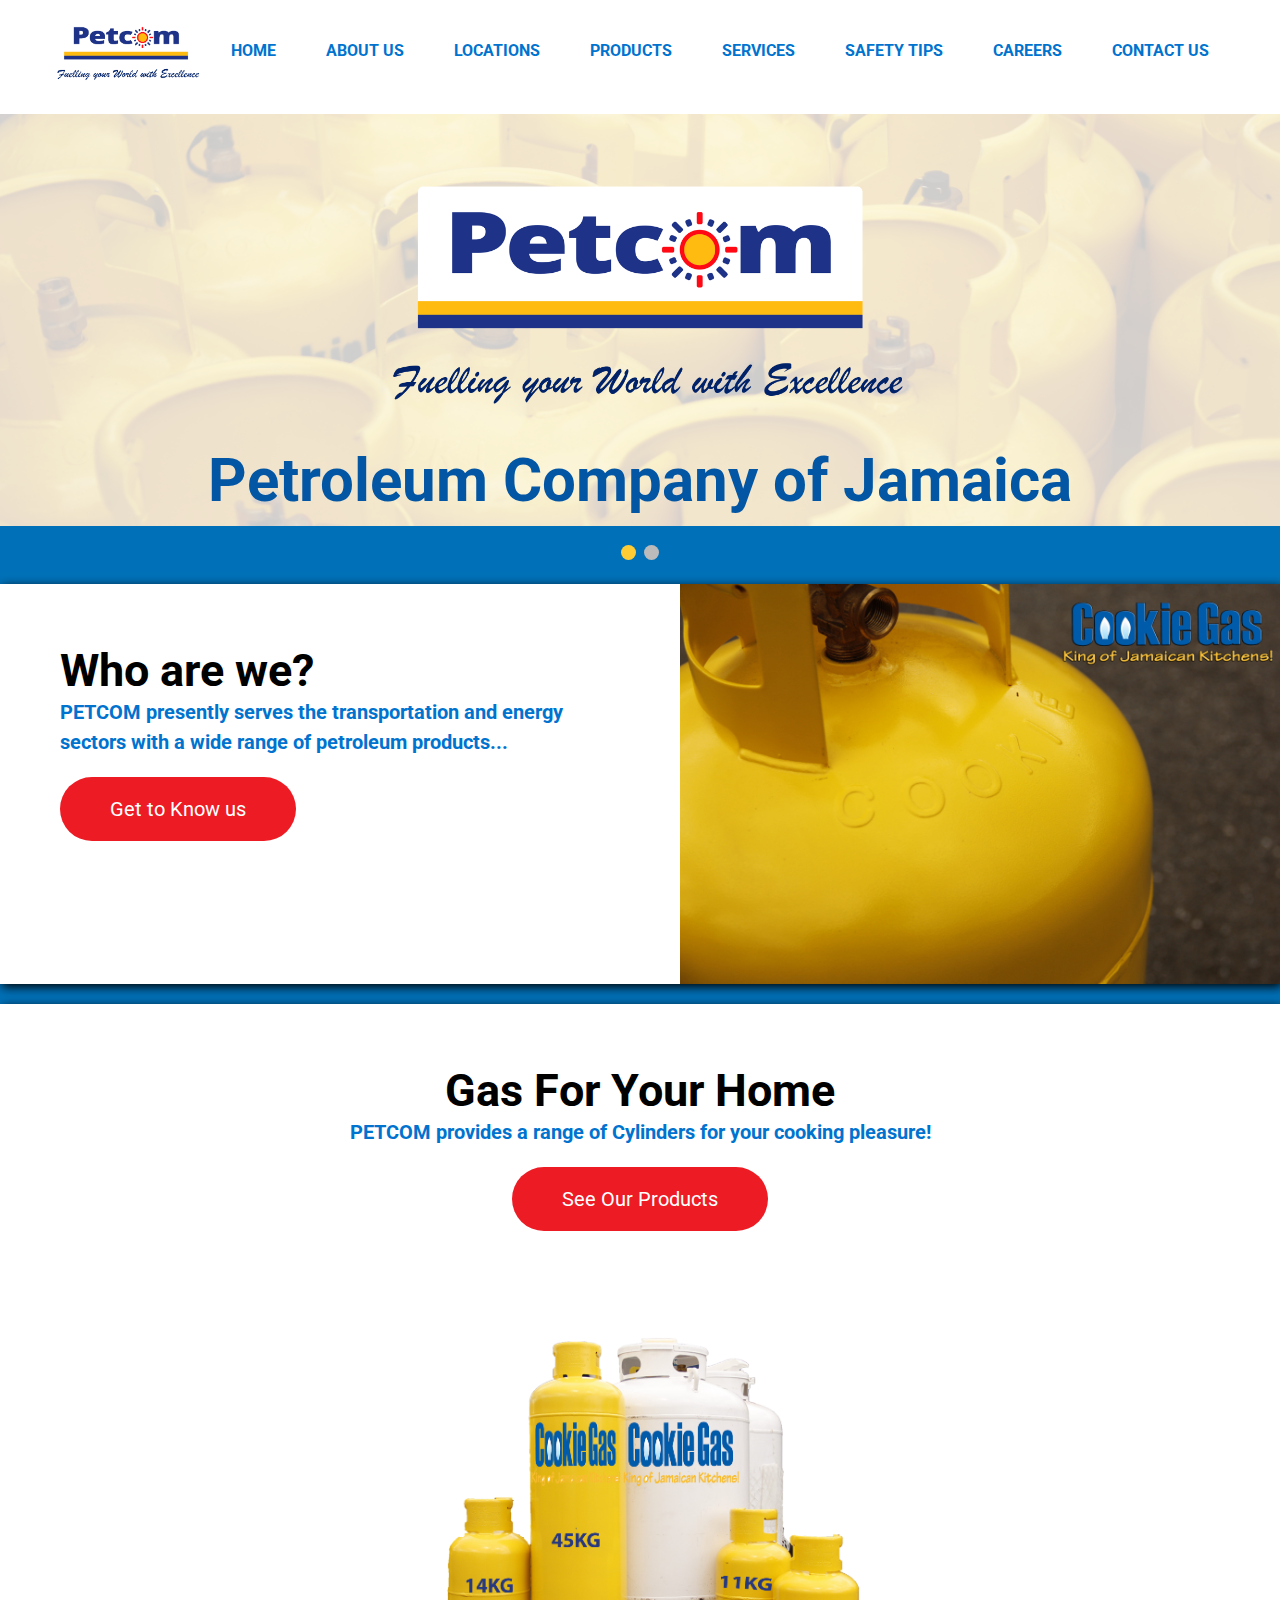
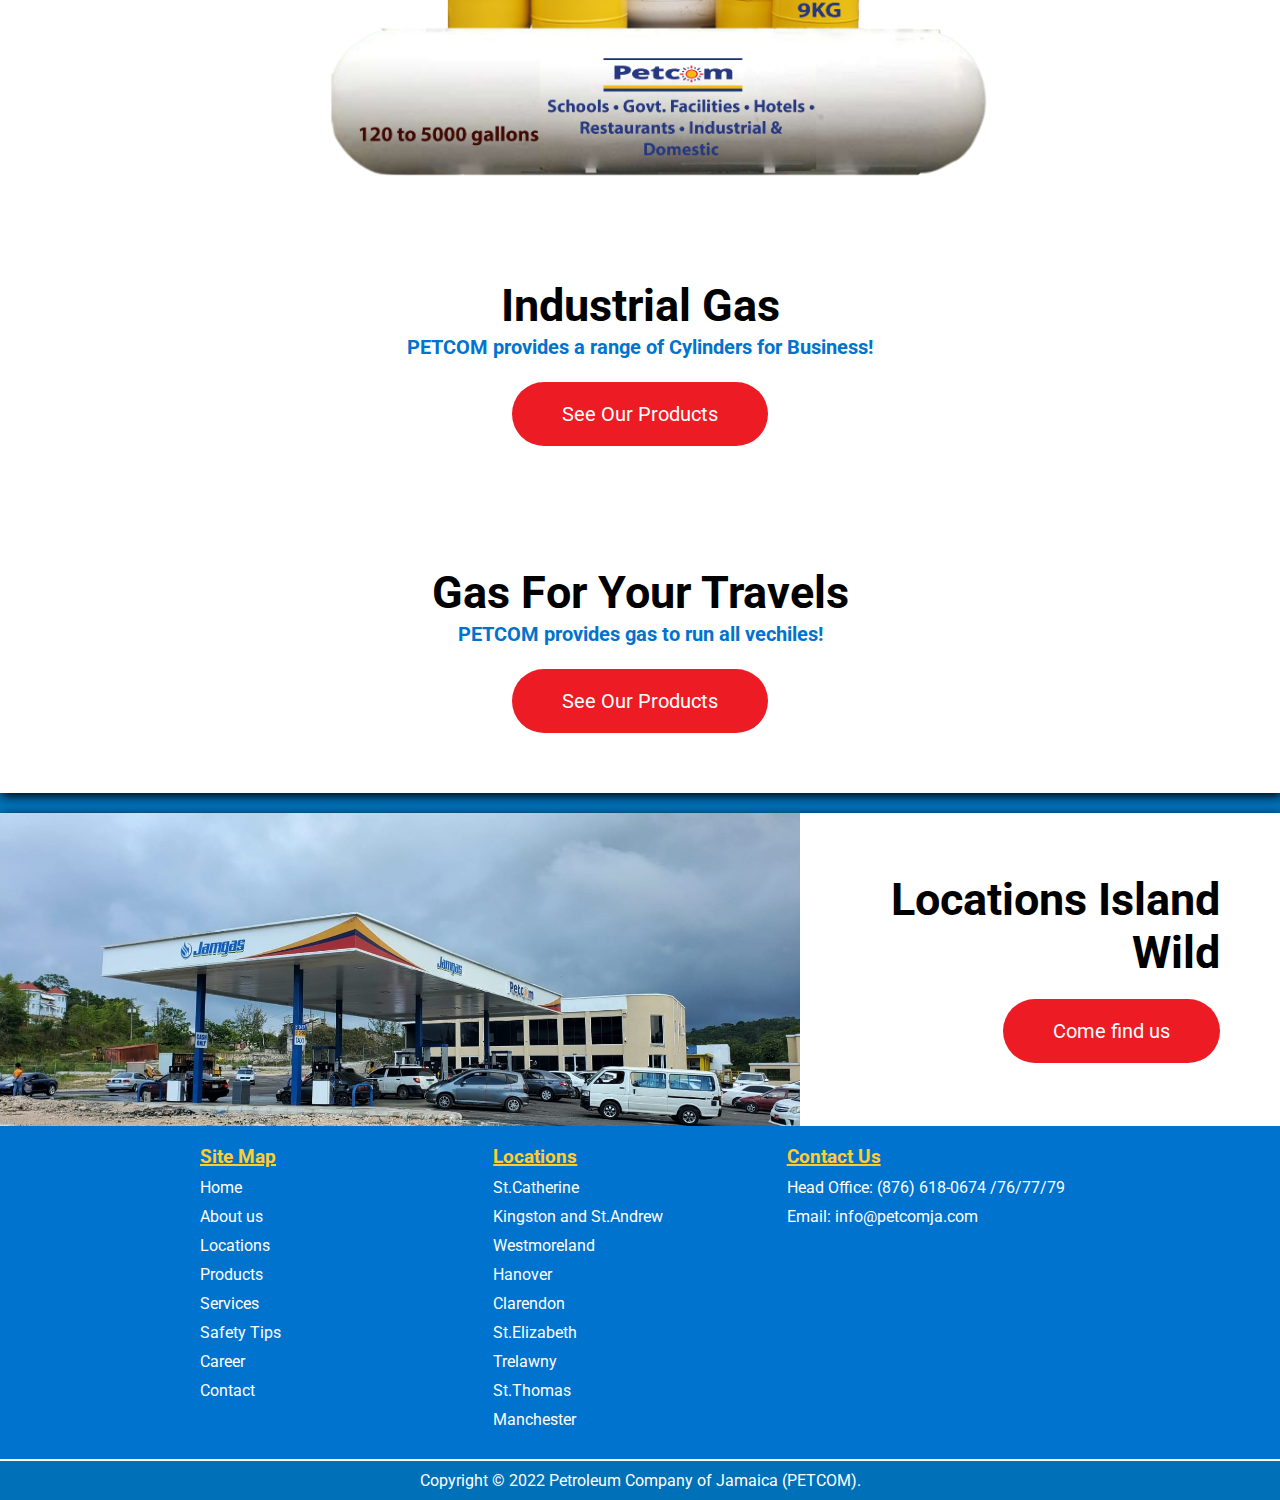
<file: index.html>
<!DOCTYPE html>
<html lang="en">
<head>
    <meta charset="UTF-8">
    <meta http-equiv="X-UA-Compatible" content="IE=edge">
    <meta name="viewport" content="width=device-width, initial-scale=1.0">
    <link rel="stylesheet" href="css/main.css">
    <meta name="keywords" content="gas, cookie, cooking, petrol, petroleum, Jamaica, Cookie Gas, Fuel, Caribbean, Cement Company, Jamaican, Island, Top">
    <meta name="description" content="The Petroleum Company of Jamaica (PETCOM) was incorporated in 1973 to market a variety of petroleum products.  Prior to 2016 PETCOM was a subsidiary of the Petroleum Corporation of Jamaica (PCJ) but is 
                now privately owned. Currently there are fourteen (14) Petcom stations island-wide and twelve (12 ) 
                Liquid Petroleum Gas (LPG) filling plants island-wide">
    <link rel="preconnect" href="https://fonts.googleapis.com">
    <link rel="preconnect" href="https://fonts.gstatic.com" crossorigin>
    <link href="https://fonts.googleapis.com/css2?family=Roboto:wght@400;900&display=swap" rel="stylesheet">
    <title>Petcom - Home</title>
</head>
<body>
    <div class="container">
        <!-- Header -->
        <header>
            <!-- Logo -->
            <a href="index.html"><img src="images/logo.png" /></a>

            <!-- Menu -->
            <nav>
                <li><a href="index.html">HOME</a></li>
                <div class="dropdown">
                    <li class="dropbtn"><a href="about_us.html">ABOUT US</a></li>
                    <div class="dropdown-content">
                      <a href="about_us.html#who">Who we are</a>
                      <a href="about_us.html#history">History</a>
                      <a href="about_us.html#media">Media</a>
                      <a href="about_us.html#news">News</a>
                    </div>
                </div> 
                <div class="dropdown">
                    <li class="dropbtn"><a href="locations.html">LOCATIONS</a></li>
                    <div class="dropdown-content">
                      <a href="locations.html#serviceStation">Service stations</a>
                      <a href="locations.html#fillingStation">Filling Plants</a>
                    </div>
                </div> 
                <div class="dropdown">
                    <li class="dropbtn"><a href="products.html">PRODUCTS</a></li>
                    <div class="dropdown-content">
                        <a href="products.html#desc">Product Description</a>
                        <a href="products.html#avail">Products Available</a>
                      <!-- <a href="#">Gasoline</a>
                      <a href="#">Diesel</a>
                      <a href="#">LPG</a>
                      <a href="#"> Lubricant</a> -->
                    </div>
                </div> 
                <div class="dropdown">
                    <li class="dropbtn"><a href="services.html">SERVICES</a></li>
                    <!-- <div class="dropdown-content">
                      <a href="#">Sunmart</a>
                      <a href="#">Servicing Facilities</a>
                      <a href="#">Vehicle accessories</a>
                    </div> -->
                </div> 
                <div class="dropdown">
                    <li class="dropbtn"><a href="tips.html">SAFETY TIPS</a></li>
                    <div class="dropdown-content">
                      <a href="tips.html">General safety tips and How-to videos</a>
                    </div>
                </div>    
                <li class="dropbtn"><a href="career.html">CAREERS</a></li>
                <li class="dropbtn"><a href="contact.html">CONTACT US</a></li>
                    
                
                <!-- <ul>
                    <li>
                        <a href="index.html">HOME</a>
                    
                    </li>
                    <li><a href="about_us.html">ABOUT US</a></li>
                    <li><a href="locations.html">LOCATIONS</a></li>
                    <li><a href="products.html">PRODUCTS</a></li>
                    <li><a href="services.html">SERVICES</a></li>
                    <li><a href="tips.html">SAFETY TIPS</a></li>
                    <li><a href="career.html">CAREERS</a></li>
                    <li><a href="contact.html">CONTACT US</a></li>
                </ul> -->
            </nav>
        </header>

        <!-- Body -->
        <div class="main-body">
            <!-- <div class="banner">
                <div class="blurb">
                    <div class="text">
                        <h1>Petroleum Company of Jamaica<br> (PETCOM)</h1>
                    </div>
                </div>    
            </div> -->
            <!-- Slideshow container -->
            <div class="slideshow-container">
                
                <!-- Full-width images with number and caption text -->
                <div class="mySlides fade">
                    <img src="images/logo.png" style="width:45%;">
                     <div class="slideText"><h1>Petroleum Company of Jamaica</h1></div>
                </div>
            
                <!-- <div class="mySlides fade">
                <div class="numbertext">2 / 3</div>
                <img src="images/bkg.JPG" style="width:100%">
                <div class="slideText">Caption Two</div>
                </div> -->
            
                <div class="mySlides fade">
                    <img src="images/logo2.png" style="width:85%">
                </div>

                
            
                <!-- Next and previous buttons -->
                <!-- <a class="prev" onclick="plusSlides(-1)">&#10094;</a>
                <a class="next" onclick="plusSlides(1)">&#10095;</a> -->
            </div>
            <br>

            <!-- The dots/circles -->
            <div style="text-align:center">
                <span class="dot" onclick="currentSlide(1)"></span>
                <span class="dot" onclick="currentSlide(2)"></span>
                <!-- <span class="dot" onclick="currentSlide(3)"></span> -->
            </div>
            <!-- Slideshow container -->

            <div class="body-section">
                    <div class="text">
                        <h1>Who are we?</h1>
                        <h4>PETCOM presently serves the transportation and energy sectors 
                            with a wide range of petroleum products...
                        </h4>
                        <a href="about_us.html" class="btn">Get to Know us</a>
                    </div> 
                     <img width="600px" src="images/home2.jpg"/>  
            </div>
            <div class="body-section" style="display: block; text-align: center;">
                <!-- <img width="450px" src="images/homes.jpg"/>   -->
                <div class="text">
                    <h1>Gas For Your Home</h1>
                    <h4>PETCOM provides a range of Cylinders for your cooking pleasure!
                    </h4>
                    <a href="products.html" class="btn">See Our Products</a>
                </div>
                <img width="90%" src="images/mid.png"/>   
                <div class="text">
                    <h1>Industrial Gas</h1>
                    <h4>PETCOM provides a range of Cylinders for Business!
                    </h4>
                    <a href="products.html#business" class="btn">See Our Products</a>
                </div> 
                <div class="text">
                    <h1>Gas For Your Travels</h1>
                    <h4>PETCOM provides gas to run all vechiles!
                    </h4>
                    <a href="products.html#travel" class="btn">See Our Products</a>
                </div> 
            </div>
            
            <div class="body-section">
                <img width="800px" src="images/service_station/g14.JPG"/>   
                <div class="text  align-right">
                    
                    <h1>Locations Island Wild</h1>
                    <h4>
                    </h4>
                    <a href="locations.html" class="btn">Come find us</a>
                </div> 
        </div>
        </div>
        <!-- Footer -->
        <footer>
            <div>
                <h3>Site Map</h3>
                <ul>
                    <li><a href="index.html">Home</a></li>
                    <li><a href="about_us.html">About us</a></li>
                    <li><a href="locations.html">Locations</a></li>
                    <li><a href="products.html">Products</a></li>
                    <li><a href="services.html">Services</a></li>
                    <li><a href="tips.html">Safety Tips</a></li>
                    <li><a href="career.html">Career</a></li>
                    <li><a href="contact.html">Contact</a></li>
                </ul>
            </div>
            <div>
                <h3>Locations</h3>
                <ul>
                    <li><a href="locations.html#catherine">St.Catherine</a></li>
                    <li><a href="locations.html#kingston">Kingston and St.Andrew</a></li>
                    <li><a href="locations.html#westmoreland">Westmoreland</a></li>
                    <li><a href="locations.html#hanover">Hanover</a></li>
                    <li><a href="locations.html#clarendon">Clarendon</a></li>
                    <li><a href="locations.html#elizabeth">St.Elizabeth</a></li>
                    <li><a href="locations.html#trelawny">Trelawny</a></li>
                    <li><a href="locations.html#thomas">St.Thomas</a></li>
                    <li><a href="locations.html#manchester">Manchester</a></li>
                </ul>
            </div>
            <div>
                <h3>Contact Us</h3>
                <ul>
                    <li>Head Office: (876) 618-0674 /76/77/79</li>
                    <li>Email: info@petcomja.com</li>
                </ul>
            </div>
        </footer>
        <!-- copyright -->
        <div class="copyright">Copyright © 2022 Petroleum Company of Jamaica (PETCOM).</div>
    </div>
</body>
</html>
<script src="js/main.js"></script>
</file>
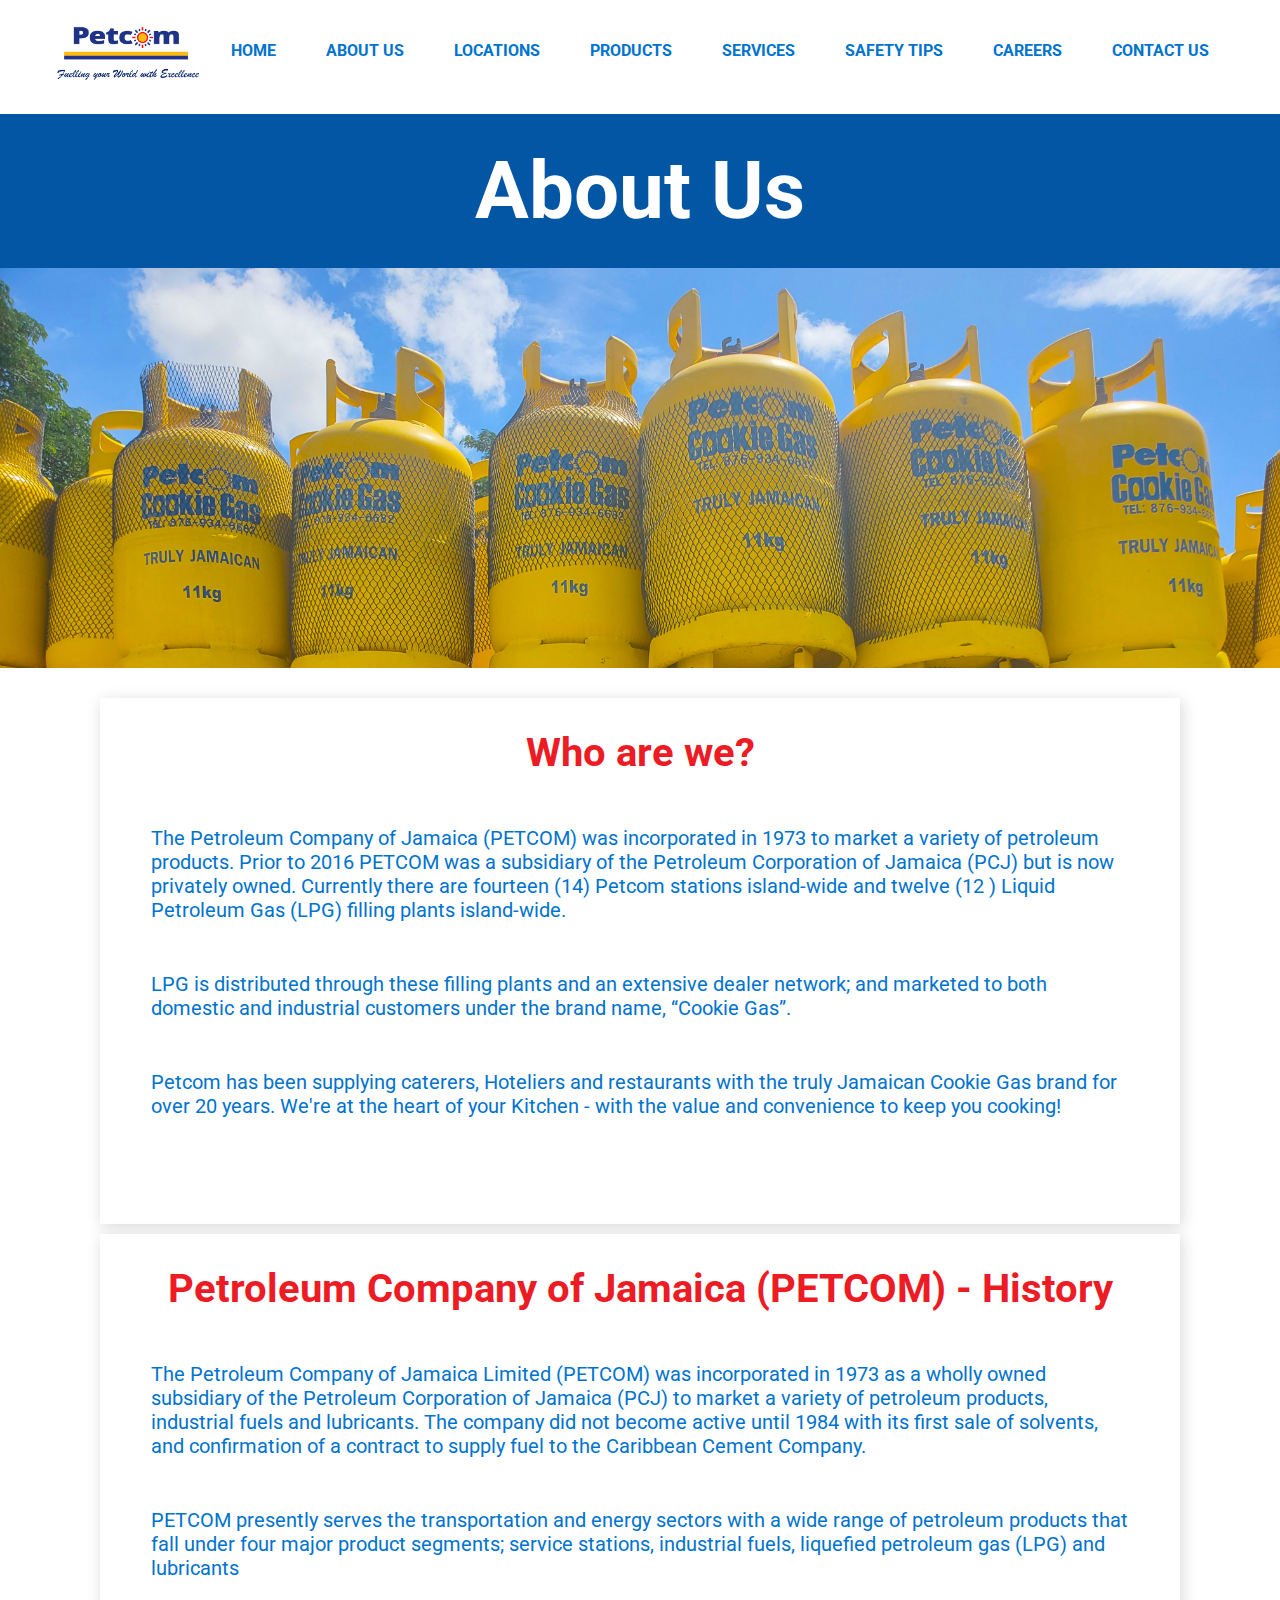
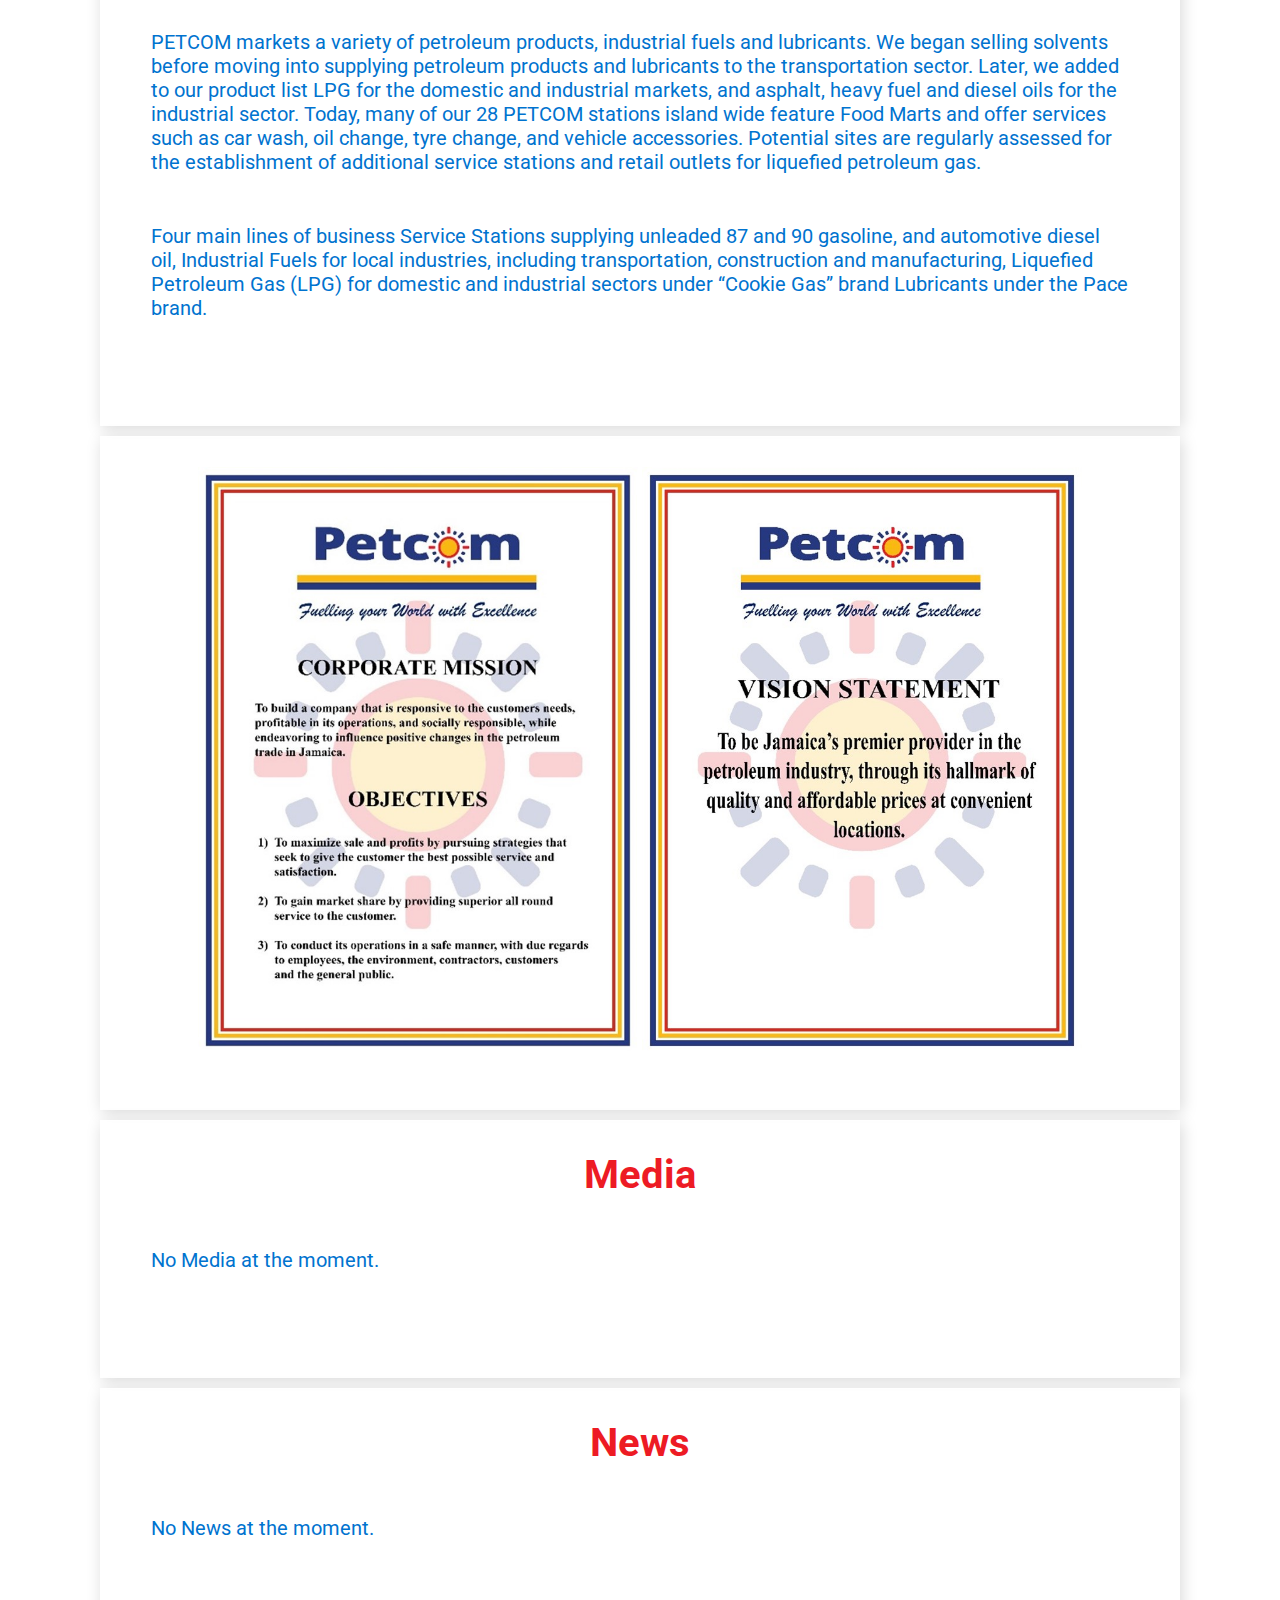
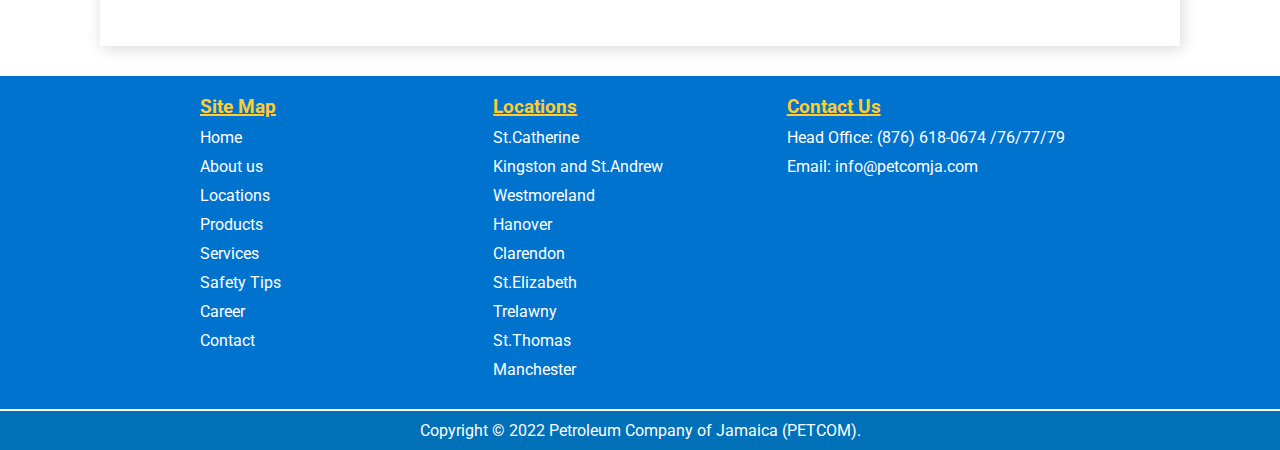
<file: about_us.html>
<!DOCTYPE html>
<html lang="en">
<head>
    <meta charset="UTF-8">
    <meta http-equiv="X-UA-Compatible" content="IE=edge">
    <meta name="viewport" content="width=device-width, initial-scale=1.0">
    <link rel="stylesheet" href="css/main.css">
    <link rel="preconnect" href="https://fonts.googleapis.com">
    <link rel="preconnect" href="https://fonts.gstatic.com" crossorigin>
    <link href="https://fonts.googleapis.com/css2?family=Roboto:wght@400;900&display=swap" rel="stylesheet">
    <title>Petcom - About Us</title>
</head>
<body>
    <div class="container">
        <!-- Header -->
       <!-- Header -->
       <header>
        <!-- Logo -->
        <a href="index.html"><img src="images/logo.png" /></a>

        <!-- Menu -->
        <nav>
            <li><a href="index.html">HOME</a></li>
            <div class="dropdown">
                <li class="dropbtn"><a href="about_us.html">ABOUT US</a></li>
                <div class="dropdown-content">
                  <a href="about_us.html#who">Who we are</a>
                  <a href="about_us.html#history">History</a>
                  <a href="about_us.html#media">Media</a>
                  <a href="about_us.html#news">News</a>
                </div>
            </div> 
            <div class="dropdown">
                <li class="dropbtn"><a href="locations.html">LOCATIONS</a></li>
                <div class="dropdown-content">
                  <a href="locations.html#serviceStation">Service stations</a>
                  <a href="locations.html#fillingStation">Filling Plants</a>
                </div>
            </div> 
            <div class="dropdown">
                <li class="dropbtn"><a href="products.html">PRODUCTS</a></li>
                <div class="dropdown-content">
                    <a href="products.html#desc">Product Description</a>
                    <a href="products.html#avail">Products Available</a>
                  <!-- <a href="#">Gasoline</a>
                  <a href="#">Diesel</a>
                  <a href="#">LPG</a>
                  <a href="#"> Lubricant</a> -->
                </div>
            </div> 
            <div class="dropdown">
                <li class="dropbtn"><a href="services.html">SERVICES</a></li>
                <!-- <div class="dropdown-content">
                  <a href="#">Sunmart</a>
                  <a href="#">Servicing Facilities</a>
                  <a href="#">Vehicle accessories</a>
                </div> -->
            </div> 
            <div class="dropdown">
                <li class="dropbtn"><a href="tips.html">SAFETY TIPS</a></li>
                <div class="dropdown-content">
                  <a href="tips.html">General safety tips and How-to videos</a>
                </div>
            </div>    
            <li class="dropbtn"><a href="career.html">CAREERS</a></li>
            <li class="dropbtn"><a href="contact.html">CONTACT US</a></li>
                
            
            <!-- <ul>
                <li>
                    <a href="index.html">HOME</a>
                
                </li>
                <li><a href="about_us.html">ABOUT US</a></li>
                <li><a href="locations.html">LOCATIONS</a></li>
                <li><a href="products.html">PRODUCTS</a></li>
                <li><a href="services.html">SERVICES</a></li>
                <li><a href="tips.html">SAFETY TIPS</a></li>
                <li><a href="career.html">CAREERS</a></li>
                <li><a href="contact.html">CONTACT US</a></li>
            </ul> -->
        </nav>
    </header>

        <!-- Body -->
        <div class="about-us">
            <h1 class="page-head">About Us</h1>
            <div class="about-banner"></div>
            <section id="who">
                <div>
                    <h3>Who are we?</h3>
                    <p>The Petroleum Company of Jamaica (PETCOM) was incorporated in 1973 to market a variety 
                       of petroleum products.  Prior to 2016 PETCOM was a subsidiary of the Petroleum Corporation
                       of Jamaica (PCJ) but is now privately owned. Currently there are fourteen (14) Petcom 
                       stations island-wide and twelve (12 ) Liquid Petroleum Gas (LPG) filling plants island-wide.
                    </p>
                    <p>        
                       LPG is distributed through these filling plants and an extensive dealer network; and 
                       marketed to both domestic and industrial customers under the brand name, “Cookie Gas”.
                    </p>
                    <p>
                        Petcom has been supplying caterers, Hoteliers and restaurants with the truly Jamaican Cookie Gas brand for over 20 years.
                         We're at the heart of your Kitchen - with the value and convenience to keep you cooking!
                    </p>
                </div>
                
                <div>
                    <h3 id="history">Petroleum Company of Jamaica (PETCOM) -  History</h3>
                    <p>The Petroleum Company of Jamaica Limited (PETCOM) was incorporated in 1973 as a
                        wholly owned subsidiary of the Petroleum Corporation of Jamaica (PCJ) to market a
                        variety of petroleum products, industrial fuels and lubricants. The company did not become active until 1984 with its first sale of solvents, 
                        and confirmation of a contract to supply fuel to the Caribbean Cement Company.
                    </p>
                    <p>PETCOM presently serves the transportation and energy sectors with a wide range of petroleum products that fall under 
                        four major product segments; service stations, industrial fuels, liquefied petroleum gas (LPG) and lubricants
                    </p>
                    <p>
                        PETCOM markets a variety of petroleum products, industrial fuels and lubricants. We
                        began selling solvents before moving into supplying petroleum products and lubricants 
                        to the transportation sector. Later, we added to our product list LPG for the domestic
                        and industrial markets, and asphalt, heavy fuel and diesel oils for the industrial sector.
                        Today, many of our 28 PETCOM stations island wide feature Food Marts and offer services 
                        such as car wash, oil change, tyre change, and vehicle accessories. Potential sites are regularly
                        assessed for the establishment of additional service stations and retail outlets for liquefied petroleum gas.
                    </p>
                    <p>
                        Four main lines of business Service Stations supplying unleaded 87 and 90 gasoline,
                        and automotive diesel oil, Industrial Fuels for local industries, including transportation, construction and
                        manufacturing, Liquefied Petroleum Gas (LPG) for domestic and 
                        industrial sectors under “Cookie Gas” brand Lubricants under the Pace brand.
                    </p>
                </div>    
                <div style="text-align: center;">
                    <img style="width: 45%; display:inline-block;margin: 0 auto;" src="images/mission.jpg"/>
                    <img style="width: 45%; display:inline-block;margin: 0 auto;" src="images/vision.jpg"/>
                </div>
                <div>
                    <h3 id="media">Media</h3>
                    <p>No Media at the moment.</p>
                </div>
                <div>
                    <h3 id="news">News</h3>
                    <p>No News at the moment.</p>
                </div>
            </section>
        </div>
        <!-- Footer -->
        <footer>
            <div>
                <h3>Site Map</h3>
                <ul>
                    <li><a href="index.html">Home</a></li>
                    <li><a href="about_us.html">About us</a></li>
                    <li><a href="locations.html">Locations</a></li>
                    <li><a href="products.html">Products</a></li>
                    <li><a href="services.html">Services</a></li>
                    <li><a href="tips.html">Safety Tips</a></li>
                    <li><a href="career.html">Career</a></li>
                    <li><a href="contact.html">Contact</a></li>
                </ul>
            </div>
            <div>
                <h3>Locations</h3>
                <ul>
                    <li><a href="locations.html#catherine">St.Catherine</a></li>
                    <li><a href="locations.html#kingston">Kingston and St.Andrew</a></li>
                    <li><a href="locations.html#westmoreland">Westmoreland</a></li>
                    <li><a href="locations.html#hanover">Hanover</a></li>
                    <li><a href="locations.html#clarendon">Clarendon</a></li>
                    <li><a href="locations.html#elizabeth">St.Elizabeth</a></li>
                    <li><a href="locations.html#trelawny">Trelawny</a></li>
                    <li><a href="locations.html#thomas">St.Thomas</a></li>
                    <li><a href="locations.html#manchester">Manchester</a></li>
                </ul>
            </div>
            <div>
                <h3>Contact Us</h3>
                <ul>
                    <li>Head Office: (876) 618-0674 /76/77/79</li>
                    <li>Email: info@petcomja.com</li>
                </ul>
            </div>
        </footer>
        <!-- copyright -->
        <div class="copyright">Copyright © 2022 Petroleum Company of Jamaica (PETCOM).</div>
    </div>
</body>
</html>
</file>
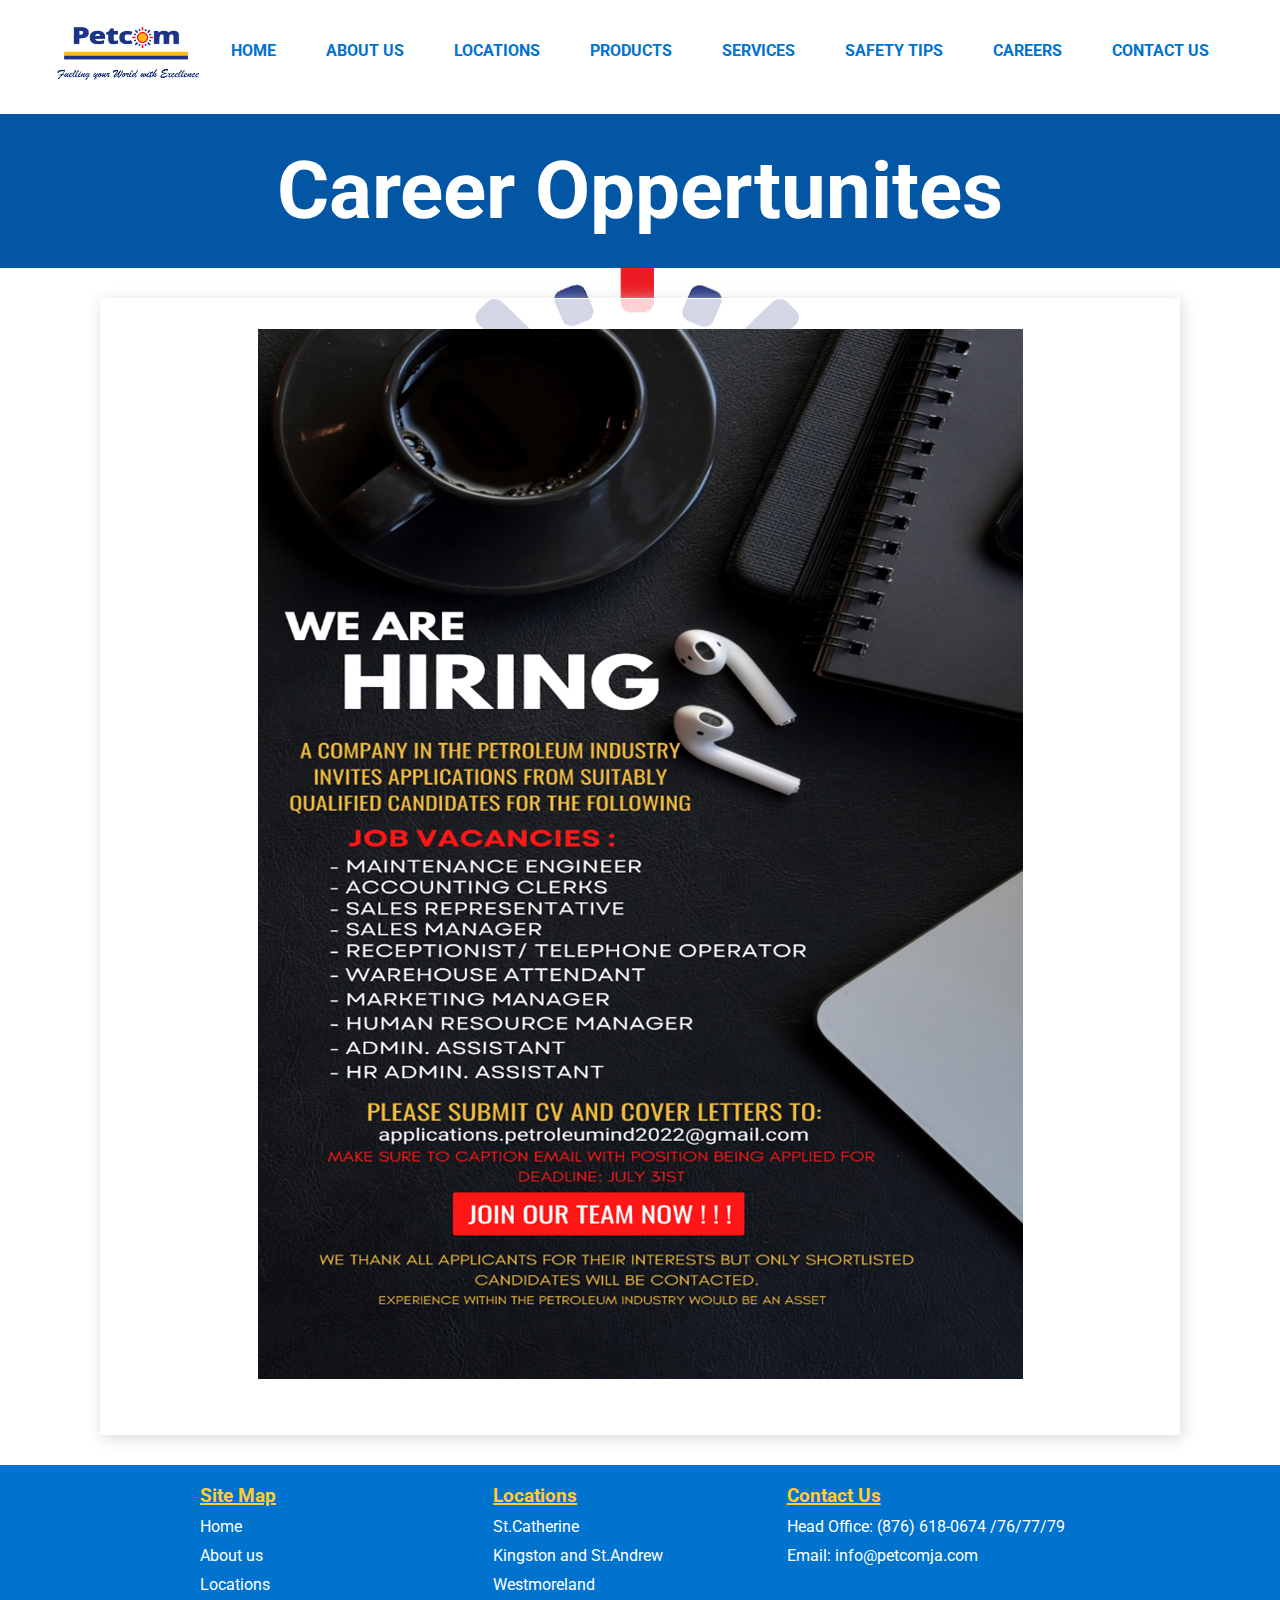
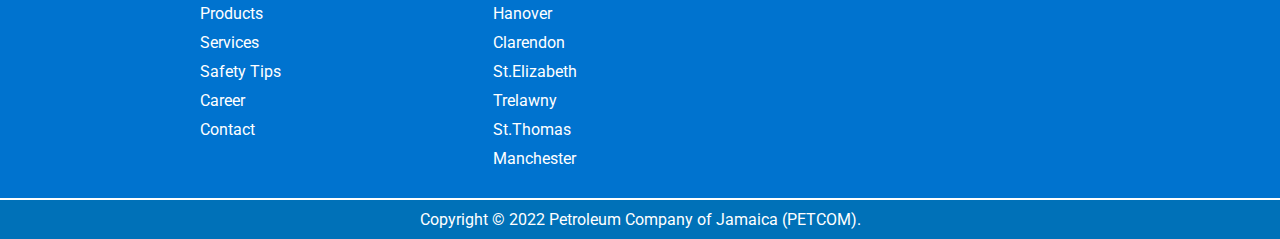
<file: career.html>
<!DOCTYPE html>
<html lang="en">
<head>
    <meta charset="UTF-8">
    <meta http-equiv="X-UA-Compatible" content="IE=edge">
    <meta name="viewport" content="width=device-width, initial-scale=1.0">
    <link rel="stylesheet" href="css/main.css">
    <link rel="preconnect" href="https://fonts.googleapis.com">
    <link rel="preconnect" href="https://fonts.gstatic.com" crossorigin>
    <link href="https://fonts.googleapis.com/css2?family=Roboto:wght@400;900&display=swap" rel="stylesheet">
    <title>Petcom - Careers</title>
</head>
<body>
    <div class="container">
        <!-- Header -->
        <header>
            <!-- Logo -->
            <a href="index.html"><img src="images/logo.png" /></a>

            <!-- Menu -->
            <nav>
                <li><a href="index.html">HOME</a></li>
                <div class="dropdown">
                    <li class="dropbtn"><a href="about_us.html">ABOUT US</a></li>
                    <div class="dropdown-content">
                      <a href="about_us.html#who">Who we are</a>
                      <a href="about_us.html#history">History</a>
                      <a href="about_us.html#media">Media</a>
                      <a href="about_us.html#news">News</a>
                    </div>
                </div> 
                <div class="dropdown">
                    <li class="dropbtn"><a href="locations.html">LOCATIONS</a></li>
                    <div class="dropdown-content">
                      <a href="locations.html#serviceStation">Service stations</a>
                      <a href="locations.html#fillingStation">Filling Plants</a>
                    </div>
                </div> 
                <div class="dropdown">
                    <li class="dropbtn"><a href="products.html">PRODUCTS</a></li>
                    <div class="dropdown-content">
                        <a href="products.html#desc">Product Description</a>
                        <a href="products.html#avail">Products Available</a>
                      <!-- <a href="#">Gasoline</a>
                      <a href="#">Diesel</a>
                      <a href="#">LPG</a>
                      <a href="#"> Lubricant</a> -->
                    </div>
                </div> 
                <div class="dropdown">
                    <li class="dropbtn"><a href="services.html">SERVICES</a></li>
                    <!-- <div class="dropdown-content">
                      <a href="#">Sunmart</a>
                      <a href="#">Servicing Facilities</a>
                      <a href="#">Vehicle accessories</a>
                    </div> -->
                </div> 
                <div class="dropdown">
                    <li class="dropbtn"><a href="tips.html">SAFETY TIPS</a></li>
                    <div class="dropdown-content">
                      <a href="tips.html">General safety tips and How-to videos</a>
                    </div>
                </div>    
                <li class="dropbtn"><a href="career.html">CAREERS</a></li>
                <li class="dropbtn"><a href="contact.html">CONTACT US</a></li>
                    
                
                <!-- <ul>
                    <li>
                        <a href="index.html">HOME</a>
                    
                    </li>
                    <li><a href="about_us.html">ABOUT US</a></li>
                    <li><a href="locations.html">LOCATIONS</a></li>
                    <li><a href="products.html">PRODUCTS</a></li>
                    <li><a href="services.html">SERVICES</a></li>
                    <li><a href="tips.html">SAFETY TIPS</a></li>
                    <li><a href="career.html">CAREERS</a></li>
                    <li><a href="contact.html">CONTACT US</a></li>
                </ul> -->
            </nav>
        </header>

        <!-- Body -->
        <div class="about-us">
            <h1 class="page-head">Career Oppertunites</h1>
            <!-- <div class="about-banner"></div> -->
            <section>
                <div style="text-align: center;">
                    <!-- <h3>Career Opportunities</h3> -->
                    <a href="test.pdf" download>
                        <img  src="images/career.png">
                    </a>
                </div>
                
    
            </section>
        </div>
        <!-- Footer -->
        <footer>
            <div>
                <h3>Site Map</h3>
                <ul>
                    <li><a href="index.html">Home</a></li>
                    <li><a href="about_us.html">About us</a></li>
                    <li><a href="locations.html">Locations</a></li>
                    <li><a href="products.html">Products</a></li>
                    <li><a href="services.html">Services</a></li>
                    <li><a href="tips.html">Safety Tips</a></li>
                    <li><a href="career.html">Career</a></li>
                    <li><a href="contact.html">Contact</a></li>
                </ul>
            </div>
            <div>
                <h3>Locations</h3>
                <ul>
                    <li><a href="locations.html#catherine">St.Catherine</a></li>
                    <li><a href="locations.html#kingston">Kingston and St.Andrew</a></li>
                    <li><a href="locations.html#westmoreland">Westmoreland</a></li>
                    <li><a href="locations.html#hanover">Hanover</a></li>
                    <li><a href="locations.html#clarendon">Clarendon</a></li>
                    <li><a href="locations.html#elizabeth">St.Elizabeth</a></li>
                    <li><a href="locations.html#trelawny">Trelawny</a></li>
                    <li><a href="locations.html#thomas">St.Thomas</a></li>
                    <li><a href="locations.html#manchester">Manchester</a></li>
                </ul>
            </div>
            <div>
                <h3>Contact Us</h3>
                <ul>
                    <li>Head Office: (876) 618-0674 /76/77/79</li>
                    <li>Email: info@petcomja.com</li>
                </ul>
            </div>
        </footer>
        <!-- copyright -->
        <div class="copyright">Copyright © 2022 Petroleum Company of Jamaica (PETCOM).</div>
    </div>
</body>
</html>
</file>
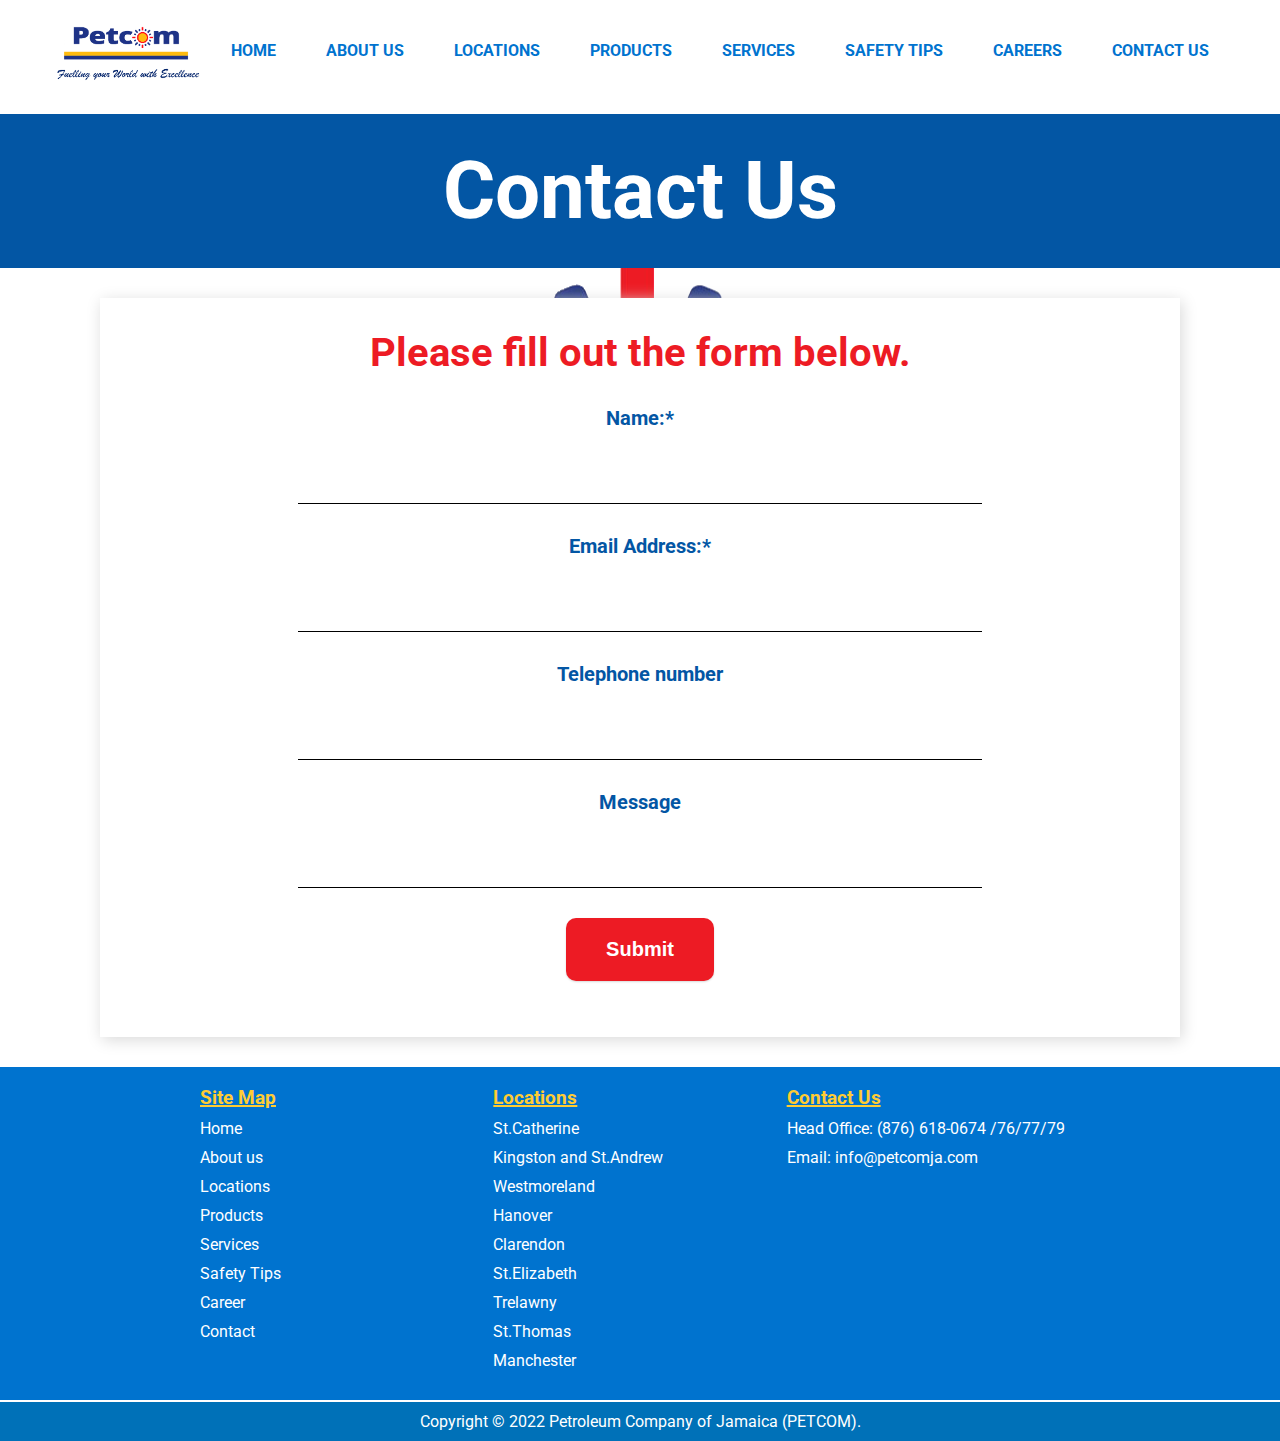
<file: contact.html>
<!DOCTYPE html>
<html lang="en">
<head>
    <meta charset="UTF-8">
    <meta http-equiv="X-UA-Compatible" content="IE=edge">
    <meta name="viewport" content="width=device-width, initial-scale=1.0">
    <link rel="stylesheet" href="css/main.css">
    <link rel="preconnect" href="https://fonts.googleapis.com">
    <link rel="preconnect" href="https://fonts.gstatic.com" crossorigin>
    <link href="https://fonts.googleapis.com/css2?family=Roboto:wght@400;900&display=swap" rel="stylesheet">
    <link href="https://fonts.googleapis.com/css?family=Roboto:300,400,500,700" rel="stylesheet">
    <link rel="stylesheet" href="https://use.fontawesome.com/releases/v5.4.1/css/all.css" integrity="sha384-5sAR7xN1Nv6T6+dT2mhtzEpVJvfS3NScPQTrOxhwjIuvcA67KV2R5Jz6kr4abQsz" crossorigin="anonymous">
    <title>Petcom - Contact Us</title>
</head>
<body>
    <div class="container">
       <!-- Header -->
       <header>
        <!-- Logo -->
        <a href="index.html"><img src="images/logo.png" /></a>

        <!-- Menu -->
        <nav>
            <li><a href="index.html">HOME</a></li>
            <div class="dropdown">
                <li class="dropbtn"><a href="about_us.html">ABOUT US</a></li>
                <div class="dropdown-content">
                  <a href="about_us.html#who">Who we are</a>
                  <a href="about_us.html#history">History</a>
                  <a href="about_us.html#media">Media</a>
                  <a href="about_us.html#news">News</a>
                </div>
            </div> 
            <div class="dropdown">
                <li class="dropbtn"><a href="locations.html">LOCATIONS</a></li>
                <div class="dropdown-content">
                  <a href="locations.html#serviceStation">Service stations</a>
                  <a href="locations.html#fillingStation">Filling Plants</a>
                </div>
            </div> 
            <div class="dropdown">
                <li class="dropbtn"><a href="products.html">PRODUCTS</a></li>
                <div class="dropdown-content">
                    <a href="products.html#desc">Product Description</a>
                    <a href="products.html#avail">Products Available</a>
                  <!-- <a href="#">Gasoline</a>
                  <a href="#">Diesel</a>
                  <a href="#">LPG</a>
                  <a href="#"> Lubricant</a> -->
                </div>
            </div> 
            <div class="dropdown">
                <li class="dropbtn"><a href="services.html">SERVICES</a></li>
                <!-- <div class="dropdown-content">
                  <a href="#">Sunmart</a>
                  <a href="#">Servicing Facilities</a>
                  <a href="#">Vehicle accessories</a>
                </div> -->
            </div> 
            <div class="dropdown">
                <li class="dropbtn"><a href="tips.html">SAFETY TIPS</a></li>
                <div class="dropdown-content">
                  <a href="tips.html">General safety tips and How-to videos</a>
                </div>
            </div>    
            <li class="dropbtn"><a href="career.html">CAREERS</a></li>
            <li class="dropbtn"><a href="contact.html">CONTACT US</a></li>
                
            
            <!-- <ul>
                <li>
                    <a href="index.html">HOME</a>
                
                </li>
                <li><a href="about_us.html">ABOUT US</a></li>
                <li><a href="locations.html">LOCATIONS</a></li>
                <li><a href="products.html">PRODUCTS</a></li>
                <li><a href="services.html">SERVICES</a></li>
                <li><a href="tips.html">SAFETY TIPS</a></li>
                <li><a href="career.html">CAREERS</a></li>
                <li><a href="contact.html">CONTACT US</a></li>
            </ul> -->
        </nav>
    </header>
        <!-- Body -->
        <div class="contact-us">
            <h1 class="page-head">Contact Us</h1>
            <div class="contact-banner"></div>
            <section>
               <div>
                <h2>Please fill out the form below.</h2>
                <form>
                    <div>
                        <p>Name:*</p>
                        <input type="text" name="name" id="name"/>
                    </div>
                    <div>
                        <p>Email Address:*</p>
                        <input type="email" name="name" id="name"/>                 
                    </div>
                    <div>
                        <p>Telephone number</p>
                        <input type="text" name="number" id="name"/>
                    </div>
                    <div>
                        <p>Message</p>
                        <input type="text" name="message" id="message"/>
                    </div>
                    <button>Submit</button>
                </form>
               </div>
            </section>
        </div>
        <!-- Footer -->
        <footer>
            <div>
                <h3>Site Map</h3>
                <ul>
                    <li><a href="index.html">Home</a></li>
                    <li><a href="about_us.html">About us</a></li>
                    <li><a href="locations.html">Locations</a></li>
                    <li><a href="products.html">Products</a></li>
                    <li><a href="services.html">Services</a></li>
                    <li><a href="tips.html">Safety Tips</a></li>
                    <li><a href="career.html">Career</a></li>
                    <li><a href="contact.html">Contact</a></li>
                </ul>
            </div>
            <div>
                <h3>Locations</h3>
                <ul>
                    <li><a href="locations.html#catherine">St.Catherine</a></li>
                    <li><a href="locations.html#kingston">Kingston and St.Andrew</a></li>
                    <li><a href="locations.html#westmoreland">Westmoreland</a></li>
                    <li><a href="locations.html#hanover">Hanover</a></li>
                    <li><a href="locations.html#clarendon">Clarendon</a></li>
                    <li><a href="locations.html#elizabeth">St.Elizabeth</a></li>
                    <li><a href="locations.html#trelawny">Trelawny</a></li>
                    <li><a href="locations.html#thomas">St.Thomas</a></li>
                    <li><a href="locations.html#manchester">Manchester</a></li>
                </ul>
            </div>
            <div>
                <h3>Contact Us</h3>
                <ul>
                    <li>Head Office: (876) 618-0674 /76/77/79</li>
                    <li>Email: info@petcomja.com</li>
                </ul>
            </div>
        </footer>
        <!-- copyright -->
        <div class="copyright">Copyright © 2022 Petroleum Company of Jamaica (PETCOM).</div>
    </div>
</body>
</html>
</file>
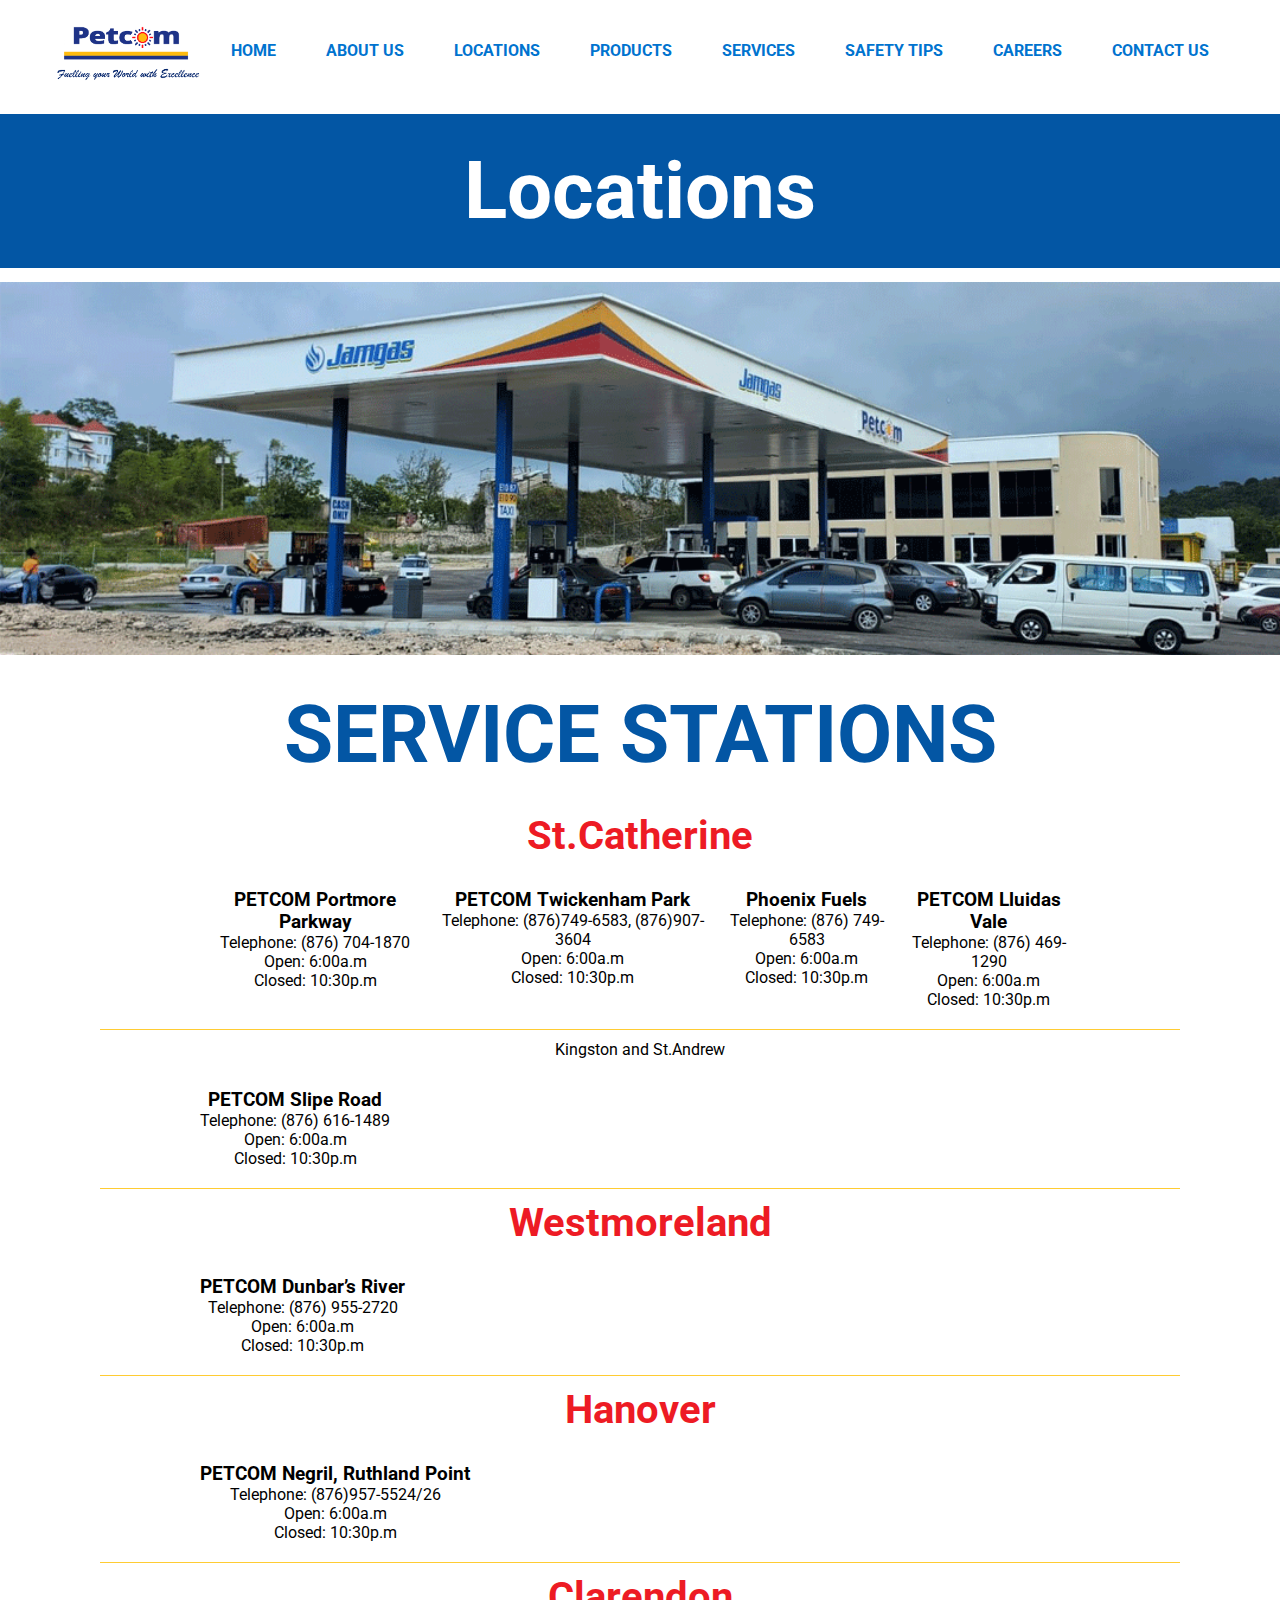
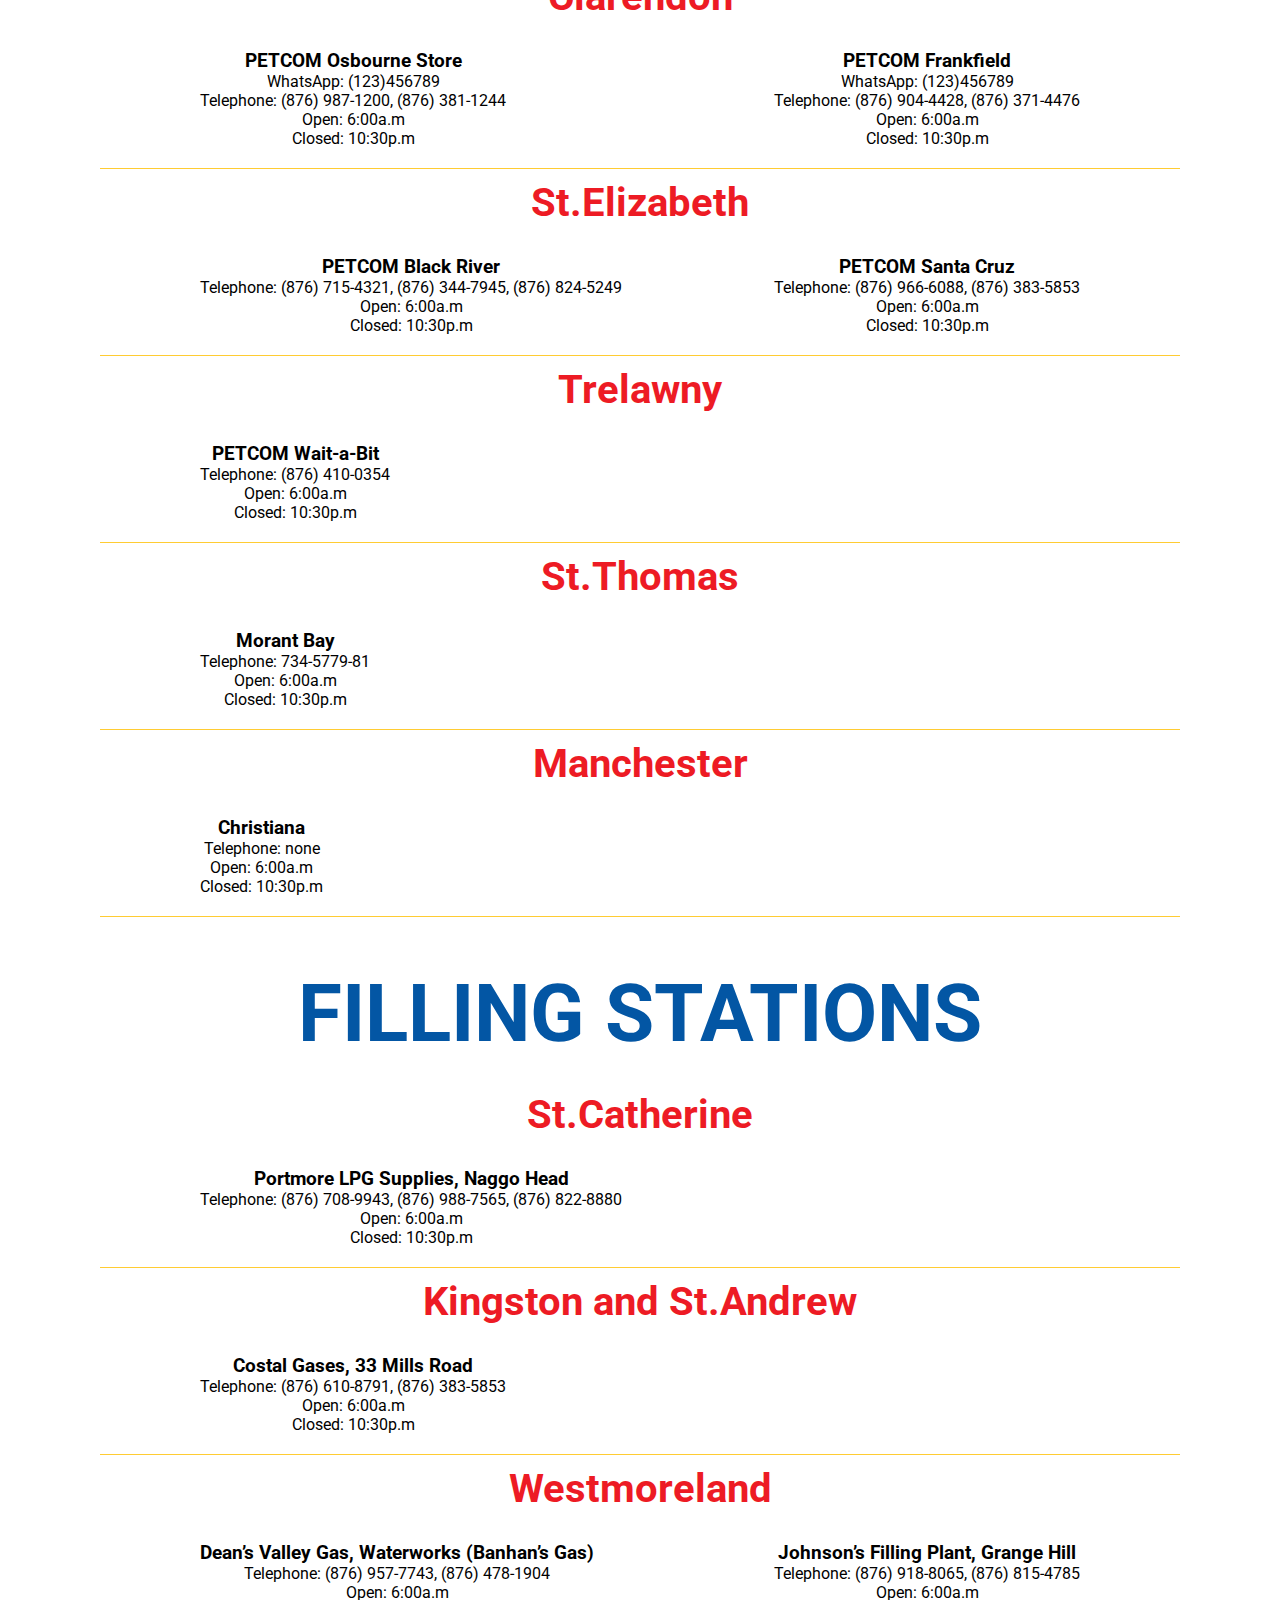
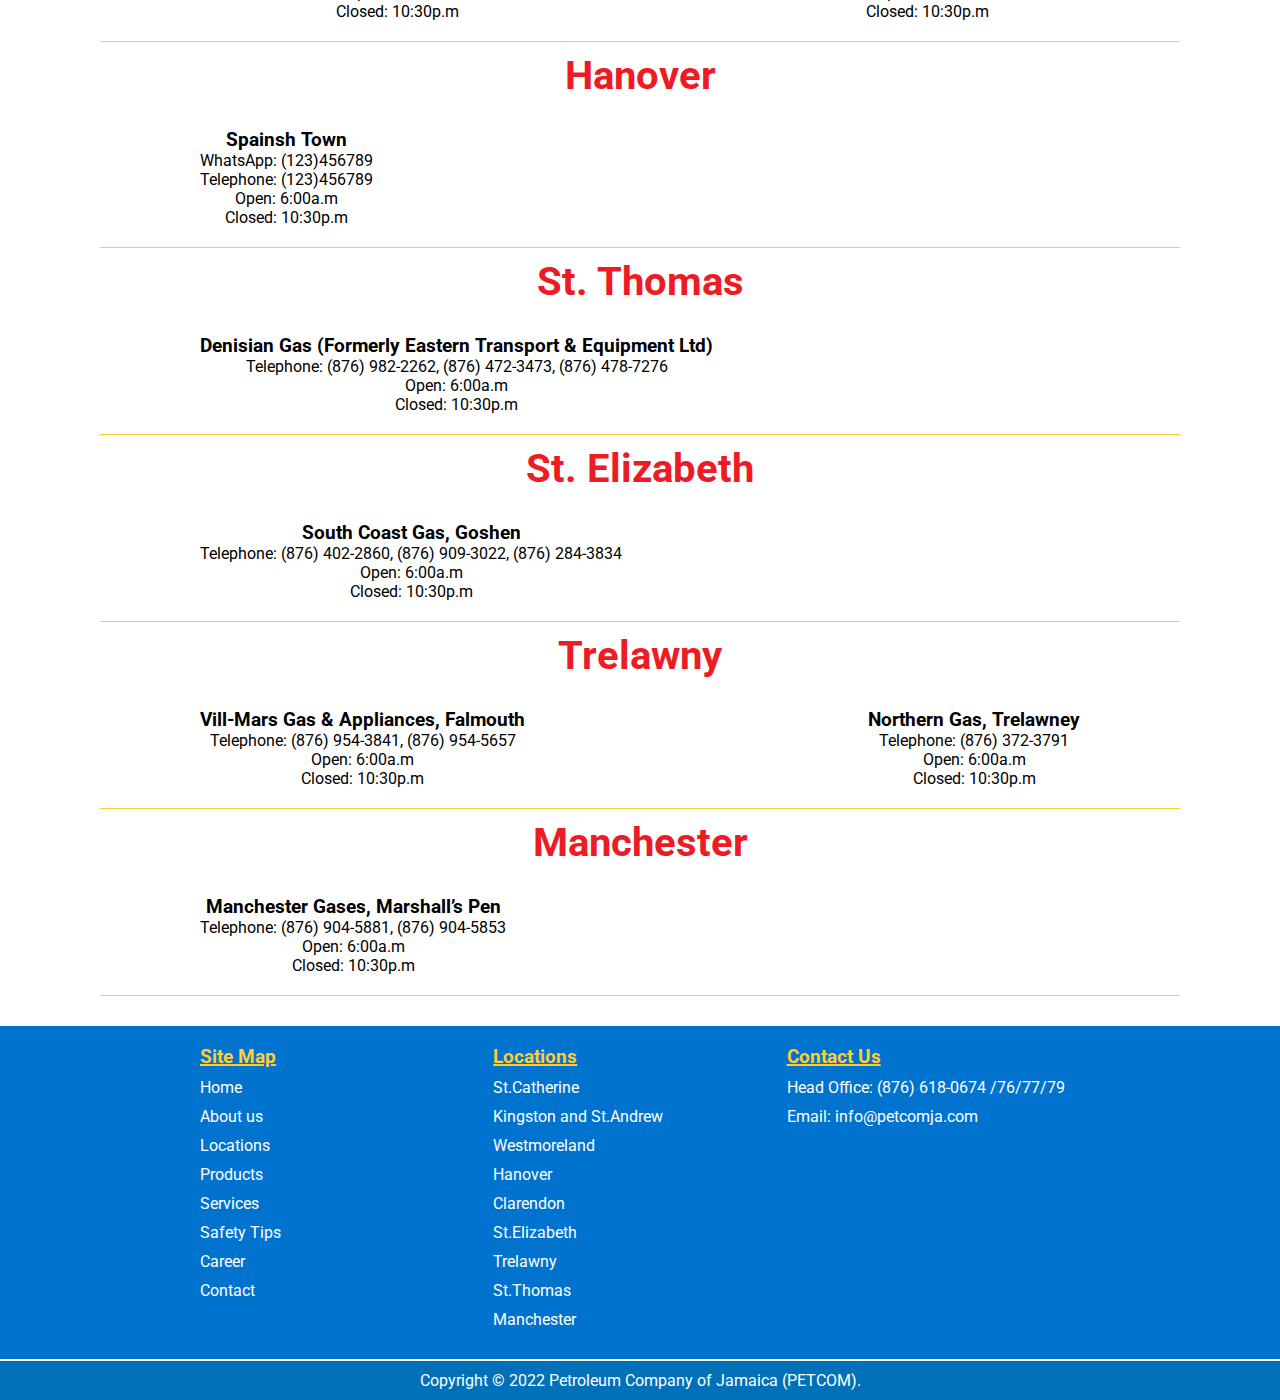
<file: locations.html>
<!DOCTYPE html>
<html lang="en">
<head>
    <meta charset="UTF-8">
    <meta http-equiv="X-UA-Compatible" content="IE=edge">
    <meta name="viewport" content="width=device-width, initial-scale=1.0">
    <link rel="stylesheet" href="css/main.css">
    <link rel="preconnect" href="https://fonts.googleapis.com">
    <link rel="preconnect" href="https://fonts.gstatic.com" crossorigin>
    <link href="https://fonts.googleapis.com/css2?family=Roboto:wght@400;900&display=swap" rel="stylesheet">
    <title>Petcom - Locations</title>
</head>
<body>
    <div class="container">
        <!-- Header -->
        <header>
            <!-- Logo -->
            <a href="index.html"><img src="images/logo.png" /></a>

            <!-- Menu -->
            <nav>
                <li><a href="index.html">HOME</a></li>
                <div class="dropdown">
                    <li class="dropbtn"><a href="about_us.html">ABOUT US</a></li>
                    <div class="dropdown-content">
                      <a href="about_us.html">Who we are</a>
                      <a href="about_us.html#history">History</a>
                      <a href="about_us.html#media">Media</a>
                      <a href="about_us.html#news">News</a>
                    </div>
                </div> 
                <div class="dropdown">
                    <li class="dropbtn"><a href="locations.html">LOCATIONS</a></li>
                    <div class="dropdown-content">
                      <a href="locations.html#serviceStation">Service stations</a>
                      <a href="locations.html#fillingStation">Filling Plants</a>
                    </div>
                </div> 
                <div class="dropdown">
                    <li class="dropbtn"><a href="products.html">PRODUCTS</a></li>
                    <div class="dropdown-content">
                        <a href="products.html#desc">Product Description</a>
                        <a href="products.html#avail">Products Available</a>
                      <!-- <a href="#">Gasoline</a>
                      <a href="#">Diesel</a>
                      <a href="#">LPG</a>
                      <a href="#"> Lubricant</a> -->
                    </div>
                </div> 
                <div class="dropdown">
                    <li class="dropbtn"><a href="services.html">SERVICES</a></li>
                    <!-- <div class="dropdown-content">
                      <a href="#">Sunmart</a>
                      <a href="#">Servicing Facilities</a>
                      <a href="#">Vehicle accessories</a>
                    </div> -->
                </div> 
                <div class="dropdown">
                    <li class="dropbtn"><a href="tips.html">SAFETY TIPS</a></li>
                    <div class="dropdown-content">
                      <a href="tips.html">General safety tips and How-to videos</a>
                    </div>
                </div>    
                <li class="dropbtn"><a href="career.html">CAREERS</a></li>
                <li class="dropbtn"><a href="contact.html">CONTACT US</a></li>
                    
                
                <!-- <ul>
                    <li>
                        <a href="index.html">HOME</a>
                    
                    </li>
                    <li><a href="about_us.html">ABOUT US</a></li>
                    <li><a href="locations.html">LOCATIONS</a></li>
                    <li><a href="products.html">PRODUCTS</a></li>
                    <li><a href="services.html">SERVICES</a></li>
                    <li><a href="tips.html">SAFETY TIPS</a></li>
                    <li><a href="career.html">CAREERS</a></li>
                    <li><a href="contact.html">CONTACT US</a></li>
                </ul> -->
            </nav>
        </header>

        <!-- Body -->
        <div class="locations">
            <h1 class="page-head">Locations</h1>
            <div class="loca-banner"></div>
            <!-- <section> -->
            
                        <section>
                            <h1 id="serviceStation" class="heading">SERVICE STATIONS</h1>
                            <div class ="loc_con">                                
                                <h2 id="catherine">St.Catherine</h2>
                                <section>
                                    <div>
                                        <h3>PETCOM Portmore Parkway</h3>
                                        <p>Telephone: (876) 704-1870</p>
                                        <p>Open: 6:00a.m</p>
                                        <p>Closed: 10:30p.m</p>
                                    </div>
                                    <div>
                                        <h3>PETCOM Twickenham Park</h3>
                                        <p>Telephone: (876)749-6583, (876)907-3604</p>
                                        <p>Open: 6:00a.m</p>
                                        <p>Closed: 10:30p.m</p>
                                    </div>
                                    <div>
                                        <h3>Phoenix Fuels</h3>
                                        <p>Telephone: (876) 749-6583</p>
                                        <p>Open: 6:00a.m</p>
                                        <p>Closed: 10:30p.m</p>
                                    </div>
                                    <div>
                                        <h3>PETCOM Lluidas Vale</h3>
                                        <p>Telephone: (876) 469-1290</p>
                                        <p>Open: 6:00a.m</p>
                                        <p>Closed: 10:30p.m</p>
                                    </div>
                                </section>   
                                <h2 id="kingston"></h2>Kingston and St.Andrew</h2>
                                <section>
                                    <div>
                                        <h3>PETCOM Slipe Road</h3>
                                        <p>Telephone: (876) 616-1489</p>
                                        <p>Open: 6:00a.m</p>
                                        <p>Closed: 10:30p.m</p>
                                    </div>
                                </section> 
                                <h2 id="westmoreland">Westmoreland</h2>
                                <section>
                                    <div>
                                        <h3>PETCOM Dunbar’s River</h3>
                                        <p>Telephone: (876) 955-2720</p>
                                        <p>Open: 6:00a.m</p>
                                        <p>Closed: 10:30p.m</p>
                                    </div>
                                </section>  
                                <h2 id="hanover">Hanover</h2>
                                <section>
                                    <div>
                                        <h3>PETCOM Negril, Ruthland Point</h3>
                                        <p>Telephone: (876)957-5524/26</p>
                                        <p>Open: 6:00a.m</p>
                                        <p>Closed: 10:30p.m</p>
                                    </div>
                                </section>
                                <h2 id="clarendon">Clarendon</h2>
                                <section>
                                    <div>
                                        <h3>PETCOM Osbourne Store</h3>
                                        <p>WhatsApp: (123)456789</p>
                                        <p>Telephone: (876) 987-1200, (876) 381-1244</p>
                                        <p>Open: 6:00a.m</p>
                                        <p>Closed: 10:30p.m</p>
                                    </div>
                                    <div>
                                        <h3>PETCOM Frankfield</h3>
                                        <p>WhatsApp: (123)456789</p>
                                        <p>Telephone: (876) 904-4428, (876) 371-4476</p>
                                        <p>Open: 6:00a.m</p>
                                        <p>Closed: 10:30p.m</p>
                                    </div>
                                </section> 
                                <h2 id="elizabeth">St.Elizabeth</h2>
                                <section>
                                    <div>
                                        <h3>PETCOM Black River</h3>
                                        <p>Telephone: (876) 715-4321, (876) 344-7945, (876) 824-5249</p>
                                        <p>Open: 6:00a.m</p>
                                        <p>Closed: 10:30p.m</p>
                                    </div>
                                    <div>
                                        <h3>PETCOM Santa Cruz</h3>
                                        <p>Telephone: (876) 966-6088, (876) 383-5853</p>
                                        <p>Open: 6:00a.m</p>
                                        <p>Closed: 10:30p.m</p>
                                    </div>
                                </section>  
                                
                                <h2 id="trelawny">Trelawny</h2>
                                <section>
                                    <div>
                                        <h3>PETCOM Wait-a-Bit</h3>
                                        <p>Telephone: (876) 410-0354</p>
                                        <p>Open: 6:00a.m</p>
                                        <p>Closed: 10:30p.m</p>
                                    </div>
                                </section>  
                                <h2 id="thomas">St.Thomas</h2>
                                <section>
                                    <div>
                                        <h3>Morant Bay</h3>
                                        <p>Telephone: 734-5779-81</p>
                                        <p>Open: 6:00a.m</p>
                                        <p>Closed: 10:30p.m</p>
                                    </div>
                                </section>  
                                <h2 id="manchester">Manchester</h2>
                                <section>
                                    <div>
                                        <h3>Christiana</h3>
                                        <p>Telephone: none</p>
                                        <p>Open: 6:00a.m</p>
                                        <p>Closed: 10:30p.m</p>
                                    </div>
                                </section>  
                            </div>    
                        </section>
                        <!-- <iframe style="margin: 0 auto;" src="https://www.google.com/maps/d/embed?mid=1bpwWwcebxrC_LSBEoPq6ESXi0Jj5lQE&ehbc=2E312F&z=10" width="80%" height="500"></iframe>     -->
                        <section>
                            <h1  id="fillingStation" class="heading">FILLING STATIONS</h1>
                            <div class ="loc_con">                                
                                <h2>St.Catherine</h2>
                                <section>
                                    <div>
                                        <h3>Portmore LPG Supplies, Naggo Head</h3>
                                        <p>Telephone: (876) 708-9943, (876) 988-7565, (876) 822-8880</p>
                                        <p>Open: 6:00a.m</p>
                                        <p>Closed: 10:30p.m</p>
                                    </div>
                                    
                                </section>   
                                <h2>Kingston and St.Andrew</h2>
                                <section>
                                    <div>
                                        <h3>Costal Gases, 33 Mills Road</h3>
                                        <p>Telephone: (876) 610-8791, (876) 383-5853</p>
                                        <p>Open: 6:00a.m</p>
                                        <p>Closed: 10:30p.m</p>
                                    </div>
                                </section> 
                                <h2>Westmoreland</h2>
                                <section>
                                    <div>
                                        <h3>Dean’s Valley Gas, Waterworks (Banhan’s Gas)</h3>
                                        <p>Telephone: (876) 957-7743, (876) 478-1904</p>
                                        <p>Open: 6:00a.m</p>
                                        <p>Closed: 10:30p.m</p>
                                    </div>
                                    <div>
                                        <h3>Johnson’s Filling Plant, Grange Hill</h3>
                                        <p>Telephone: (876) 918-8065, (876) 815-4785</p>
                                        <p>Open: 6:00a.m</p>
                                        <p>Closed: 10:30p.m</p>
                                    </div>
                                </section>  
                                <h2>Hanover</h2>
                                <section>
                                    <div>
                                        <h3>Spainsh Town</h3>
                                        <p>WhatsApp: (123)456789</p>
                                        <p>Telephone: (123)456789</p>
                                        <p>Open: 6:00a.m</p>
                                        <p>Closed: 10:30p.m</p>
                                    </div>
                                </section>
                                <h2>St. Thomas</h2>
                                <section>
                                    <div>
                                        <h3>Denisian Gas (Formerly Eastern Transport & Equipment Ltd)</h3>
                                        <p>Telephone: (876) 982-2262, (876) 472-3473, (876) 478-7276</p>
                                        <p>Open: 6:00a.m</p>
                                        <p>Closed: 10:30p.m</p>
                                    </div>
                                </section> 
                                <h2>St. Elizabeth</h2>
                                <section>
                                    <div>
                                        <h3>South Coast Gas, Goshen</h3>
                                        <p>Telephone: (876) 402-2860, (876) 909-3022, (876) 284-3834</p>
                                        <p>Open: 6:00a.m</p>
                                        <p>Closed: 10:30p.m</p>
                                    </div>
                                </section>  
                                
                                <h2>Trelawny</h2>
                                <section>
                                    <div>
                                        <h3>Vill-Mars Gas & Appliances, Falmouth</h3>
                                        <p>Telephone: (876) 954-3841, (876) 954-5657</p>
                                        <p>Open: 6:00a.m</p>
                                        <p>Closed: 10:30p.m</p>
                                    </div>
                                    <div>
                                        <h3>Northern Gas, Trelawney</h3>
                                        <p>Telephone: (876) 372-3791</p>
                                        <p>Open: 6:00a.m</p>
                                        <p>Closed: 10:30p.m</p>
                                    </div>
                                </section>  
                                 
                                <h2>Manchester</h2>
                                <section>
                                    <div>
                                        <h3>Manchester Gases, Marshall’s Pen</h3>
                                        <p>Telephone: (876) 904-5881, (876) 904-5853</p>
                                        <p>Open: 6:00a.m</p>
                                        <p>Closed: 10:30p.m</p>
                                    </div>
                                </section>  
                            </div>    
                        </section> 
                        <!-- <div>
                            <h3>Twickenham Park</h3>
                            <p>WhatsApp: (123)456789</p>
                            <p>Telephone: (123)456789</p>
                            <p>Open: 6:00a.m</p>
                            <p>Closed: 10:30p.m</p>
                        </div>
                        <div>
                            <h3>Kingston</h3>
                            <p>WhatsApp: (123)456789</p>
                            <p>Telephone: (123)456789</p>
                            <p>Open: 6:00a.m</p>
                            <p>Closed: 10:30p.m</p>
                        </div> -->
                    
            <!-- </section> -->
        </div>
        <!-- Footer -->
        <footer>
            <div>
                <h3>Site Map</h3>
                <ul>
                    <li><a href="index.html">Home</a></li>
                    <li><a href="about_us.html">About us</a></li>
                    <li><a href="locations.html">Locations</a></li>
                    <li><a href="products.html">Products</a></li>
                    <li><a href="services.html">Services</a></li>
                    <li><a href="tips.html">Safety Tips</a></li>
                    <li><a href="career.html">Career</a></li>
                    <li><a href="contact.html">Contact</a></li>
                </ul>
            </div>
            <div>
                <h3>Locations</h3>
                <ul>
                    <li><a href="locations.html#catherine">St.Catherine</a></li>
                    <li><a href="locations.html#kingston">Kingston and St.Andrew</a></li>
                    <li><a href="locations.html#westmoreland">Westmoreland</a></li>
                    <li><a href="locations.html#hanover">Hanover</a></li>
                    <li><a href="locations.html#clarendon">Clarendon</a></li>
                    <li><a href="locations.html#elizabeth">St.Elizabeth</a></li>
                    <li><a href="locations.html#trelawny">Trelawny</a></li>
                    <li><a href="locations.html#thomas">St.Thomas</a></li>
                    <li><a href="locations.html#manchester">Manchester</a></li>
                </ul>
            </div>
            <div>
                <h3>Contact Us</h3>
                <ul>
                    <li>Head Office: (876) 618-0674 /76/77/79</li>
                    <li>Email: info@petcomja.com</li>
                </ul>
            </div>
        </footer>
        <!-- copyright -->
        <div class="copyright">Copyright © 2022 Petroleum Company of Jamaica (PETCOM).</div>
    </div>
</body>
</html>
</file>
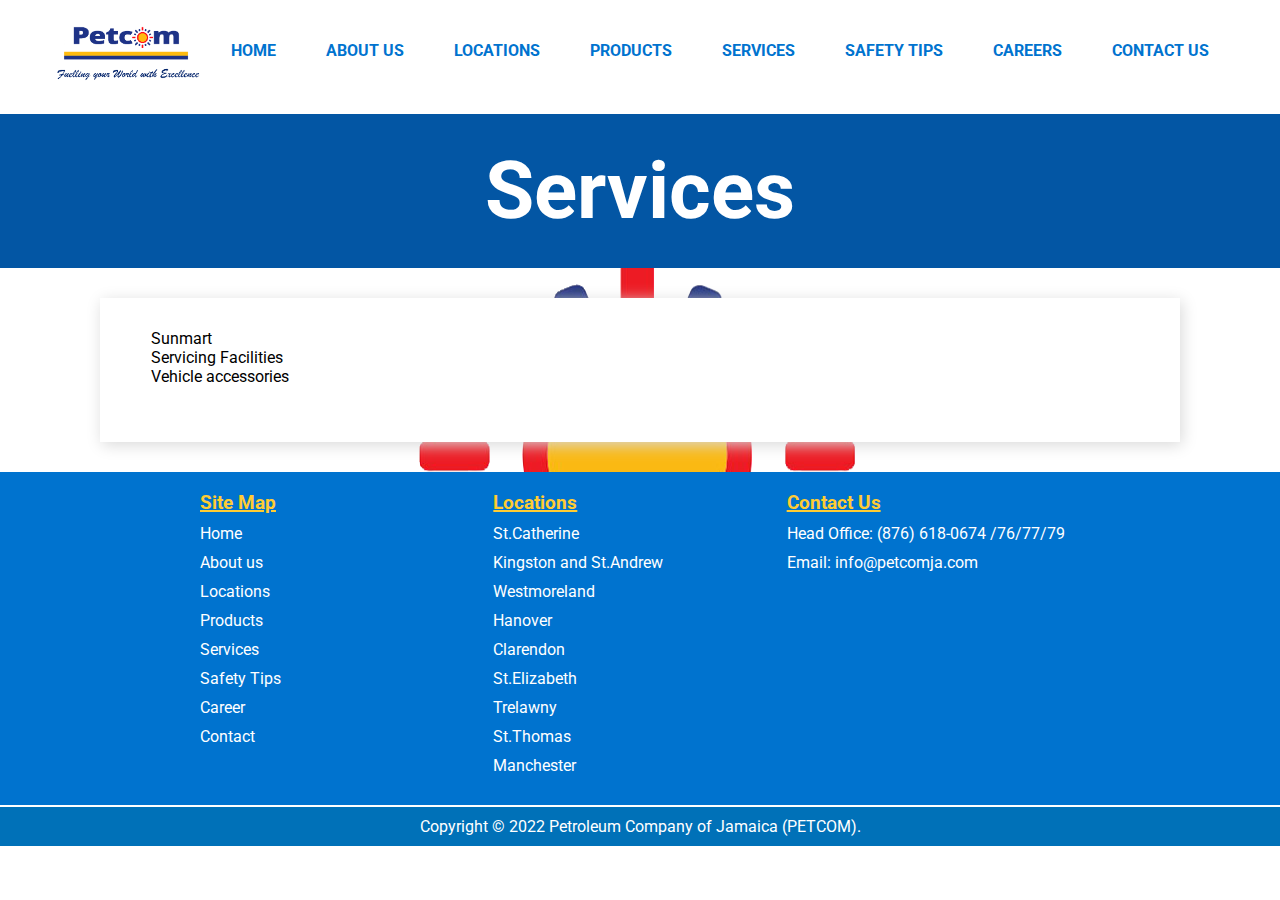
<file: services.html>
<!DOCTYPE html>
<html lang="en">
<head>
    <meta charset="UTF-8">
    <meta http-equiv="X-UA-Compatible" content="IE=edge">
    <meta name="viewport" content="width=device-width, initial-scale=1.0">
    <link rel="stylesheet" href="css/main.css">
    <link rel="preconnect" href="https://fonts.googleapis.com">
    <link rel="preconnect" href="https://fonts.gstatic.com" crossorigin>
    <link href="https://fonts.googleapis.com/css2?family=Roboto:wght@400;900&display=swap" rel="stylesheet">
    <title>Petcom - Services</title>
</head>
<body>
    <div class="container">
        <!-- Header -->
        <header>
            <!-- Logo -->
            <a href="index.html"><img src="images/logo.png" /></a>

            <!-- Menu -->
            <nav>
                <li><a href="index.html">HOME</a></li>
                <div class="dropdown">
                    <li class="dropbtn"><a href="about_us.html">ABOUT US</a></li>
                    <div class="dropdown-content">
                      <a href="about_us.html#who">Who we are</a>
                      <a href="about_us.html#history">History</a>
                      <a href="about_us.html#media">Media</a>
                      <a href="about_us.html#news">News</a>
                    </div>
                </div> 
                <div class="dropdown">
                    <li class="dropbtn"><a href="locations.html">LOCATIONS</a></li>
                    <div class="dropdown-content">
                      <a href="locations.html#serviceStation">Service stations</a>
                      <a href="locations.html#fillingStation">Filling Plants</a>
                    </div>
                </div> 
                <div class="dropdown">
                    <li class="dropbtn"><a href="products.html">PRODUCTS</a></li>
                    <div class="dropdown-content">
                        <a href="products.html#desc">Product Description</a>
                        <a href="products.html#avail">Products Available</a>
                      <!-- <a href="#">Gasoline</a>
                      <a href="#">Diesel</a>
                      <a href="#">LPG</a>
                      <a href="#"> Lubricant</a> -->
                    </div>
                </div> 
                <div class="dropdown">
                    <li class="dropbtn"><a href="services.html">SERVICES</a></li>
                    <!-- <div class="dropdown-content">
                      <a href="#">Sunmart</a>
                      <a href="#">Servicing Facilities</a>
                      <a href="#">Vehicle accessories</a>
                    </div> -->
                </div> 
                <div class="dropdown">
                    <li class="dropbtn"><a href="tips.html">SAFETY TIPS</a></li>
                    <div class="dropdown-content">
                      <a href="tips.html">General safety tips and How-to videos</a>
                    </div>
                </div>    
                <li class="dropbtn"><a href="career.html">CAREERS</a></li>
                <li class="dropbtn"><a href="contact.html">CONTACT US</a></li>
                    
                
                <!-- <ul>
                    <li>
                        <a href="index.html">HOME</a>
                    
                    </li>
                    <li><a href="about_us.html">ABOUT US</a></li>
                    <li><a href="locations.html">LOCATIONS</a></li>
                    <li><a href="products.html">PRODUCTS</a></li>
                    <li><a href="services.html">SERVICES</a></li>
                    <li><a href="tips.html">SAFETY TIPS</a></li>
                    <li><a href="career.html">CAREERS</a></li>
                    <li><a href="contact.html">CONTACT US</a></li>
                </ul> -->
            </nav>
        </header>

        <!-- Body -->
        <div class="services">
            <h1 class="page-head">Services</h1>
            <!-- <div class="about-banner"></div> -->
            <section>
               <div>
               
                <p>Sunmart</p>
                <p>Servicing Facilities</p>
                <p>Vehicle accessories</p>
               </div>
            </section>
        </div>
        <!-- Footer -->
        <footer>
            <div>
                <h3>Site Map</h3>
                <ul>
                    <li><a href="index.html">Home</a></li>
                    <li><a href="about_us.html">About us</a></li>
                    <li><a href="locations.html">Locations</a></li>
                    <li><a href="products.html">Products</a></li>
                    <li><a href="services.html">Services</a></li>
                    <li><a href="tips.html">Safety Tips</a></li>
                    <li><a href="career.html">Career</a></li>
                    <li><a href="contact.html">Contact</a></li>
                </ul>
            </div>
            <div>
                <h3>Locations</h3>
                <ul>
                    <li><a href="locations.html#catherine">St.Catherine</a></li>
                    <li><a href="locations.html#kingston">Kingston and St.Andrew</a></li>
                    <li><a href="locations.html#westmoreland">Westmoreland</a></li>
                    <li><a href="locations.html#hanover">Hanover</a></li>
                    <li><a href="locations.html#clarendon">Clarendon</a></li>
                    <li><a href="locations.html#elizabeth">St.Elizabeth</a></li>
                    <li><a href="locations.html#trelawny">Trelawny</a></li>
                    <li><a href="locations.html#thomas">St.Thomas</a></li>
                    <li><a href="locations.html#manchester">Manchester</a></li>
                </ul>
            </div>
            <div>
                <h3>Contact Us</h3>
                <ul>
                    <li>Head Office: (876) 618-0674 /76/77/79</li>
                    <li>Email: info@petcomja.com</li>
                </ul>
            </div>
        </footer>
        <!-- copyright -->
        <div class="copyright">Copyright © 2022 Petroleum Company of Jamaica (PETCOM).</div>
    </div>
</body>
</html>
</file>
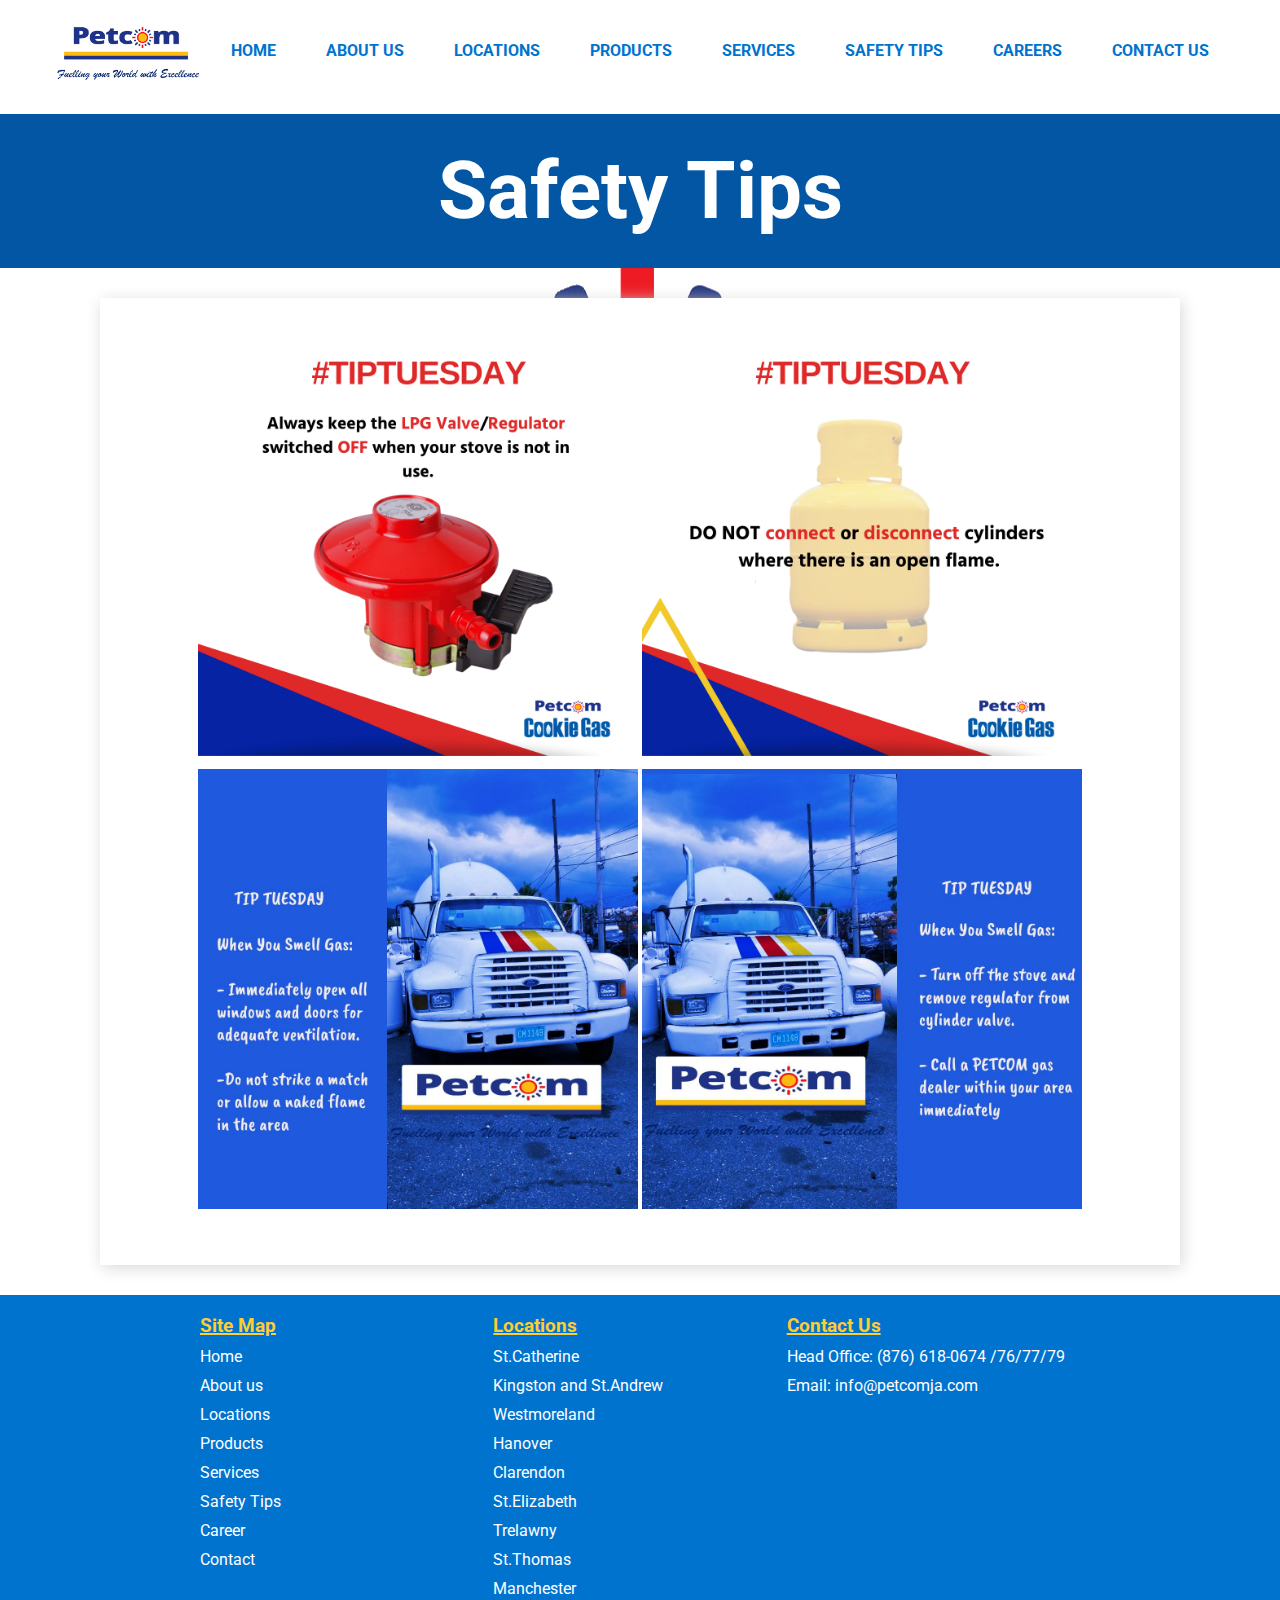
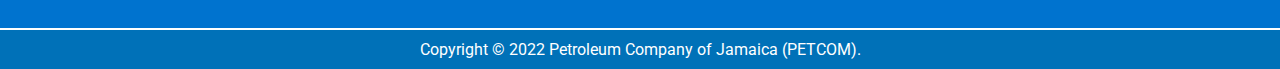
<file: tips.html>
<!DOCTYPE html>
<html lang="en">
<head>
    <meta charset="UTF-8">
    <meta http-equiv="X-UA-Compatible" content="IE=edge">
    <meta name="viewport" content="width=device-width, initial-scale=1.0">
    <link rel="stylesheet" href="css/main.css">
    <link rel="preconnect" href="https://fonts.googleapis.com">
    <link rel="preconnect" href="https://fonts.gstatic.com" crossorigin>
    <link href="https://fonts.googleapis.com/css2?family=Roboto:wght@400;900&display=swap" rel="stylesheet">
    <title>Petcom - Safety Tips</title>
</head>
<body>
    <div class="container">
       <!-- Header -->
       <header>
        <!-- Logo -->
        <a href="index.html"><img src="images/logo.png" /></a>

        <!-- Menu -->
        <nav>
            <li><a href="index.html">HOME</a></li>
            <div class="dropdown">
                <li class="dropbtn"><a href="about_us.html">ABOUT US</a></li>
                <div class="dropdown-content">
                  <a href="about_us.html#who">Who we are</a>
                  <a href="about_us.html#history">History</a>
                  <a href="about_us.html#media">Media</a>
                  <a href="about_us.html#news">News</a>
                </div>
            </div> 
            <div class="dropdown">
                <li class="dropbtn"><a href="locations.html">LOCATIONS</a></li>
                <div class="dropdown-content">
                  <a href="locations.html#serviceStation">Service stations</a>
                  <a href="locations.html#fillingStation">Filling Plants</a>
                </div>
            </div> 
            <div class="dropdown">
                <li class="dropbtn"><a href="products.html">PRODUCTS</a></li>
                <div class="dropdown-content">
                    <a href="products.html#desc">Product Description</a>
                    <a href="products.html#avail">Products Available</a>
                  <!-- <a href="#">Gasoline</a>
                  <a href="#">Diesel</a>
                  <a href="#">LPG</a>
                  <a href="#"> Lubricant</a> -->
                </div>
            </div> 
            <div class="dropdown">
                <li class="dropbtn"><a href="services.html">SERVICES</a></li>
                <!-- <div class="dropdown-content">
                  <a href="#">Sunmart</a>
                  <a href="#">Servicing Facilities</a>
                  <a href="#">Vehicle accessories</a>
                </div> -->
            </div> 
            <div class="dropdown">
                <li class="dropbtn"><a href="tips.html">SAFETY TIPS</a></li>
                <div class="dropdown-content">
                  <a href="tips.html">General safety tips and How-to videos</a>
                </div>
            </div>    
            <li class="dropbtn"><a href="career.html">CAREERS</a></li>
            <li class="dropbtn"><a href="contact.html">CONTACT US</a></li>
                
            
            <!-- <ul>
                <li>
                    <a href="index.html">HOME</a>
                
                </li>
                <li><a href="about_us.html">ABOUT US</a></li>
                <li><a href="locations.html">LOCATIONS</a></li>
                <li><a href="products.html">PRODUCTS</a></li>
                <li><a href="services.html">SERVICES</a></li>
                <li><a href="tips.html">SAFETY TIPS</a></li>
                <li><a href="career.html">CAREERS</a></li>
                <li><a href="contact.html">CONTACT US</a></li>
            </ul> -->
        </nav>
    </header>

        <!-- Body -->
        <div class="tips">
            <h1 class="page-head">Safety Tips</h1>
            <!-- <div class="about-banner"></div> -->
            <section>
                <div>
                    <img src="images/tip 2.png"/>
                    <img src="images/tip 3 (2).png"/>
                    <img src="images/tiptiuesday 1.jpg"/>
                    <img src="images/tiptiuesday 2.jpg"/>
                </div>
            </section>
        </div>
        <!-- Footer -->
        <footer>
            <div>
                <h3>Site Map</h3>
                <ul>
                    <li><a href="index.html">Home</a></li>
                    <li><a href="about_us.html">About us</a></li>
                    <li><a href="locations.html">Locations</a></li>
                    <li><a href="products.html">Products</a></li>
                    <li><a href="services.html">Services</a></li>
                    <li><a href="tips.html">Safety Tips</a></li>
                    <li><a href="career.html">Career</a></li>
                    <li><a href="contact.html">Contact</a></li>
                </ul>
            </div>
            <div>
                <h3>Locations</h3>
                <ul>
                    <li><a href="locations.html#catherine">St.Catherine</a></li>
                    <li><a href="locations.html#kingston">Kingston and St.Andrew</a></li>
                    <li><a href="locations.html#westmoreland">Westmoreland</a></li>
                    <li><a href="locations.html#hanover">Hanover</a></li>
                    <li><a href="locations.html#clarendon">Clarendon</a></li>
                    <li><a href="locations.html#elizabeth">St.Elizabeth</a></li>
                    <li><a href="locations.html#trelawny">Trelawny</a></li>
                    <li><a href="locations.html#thomas">St.Thomas</a></li>
                    <li><a href="locations.html#manchester">Manchester</a></li>
                </ul>
            </div>
            <div>
                <h3>Contact Us</h3>
                <ul>
                    <li>Head Office: (876) 618-0674 /76/77/79</li>
                    <li>Email: info@petcomja.com</li>
                </ul>
            </div>
        </footer>
        <!-- copyright -->
        <div class="copyright">Copyright © 2022 Petroleum Company of Jamaica (PETCOM).</div>
    </div>
</body>
</html>
</file>
<file: css/main.css>
* {
    padding: 0;
    margin: 0;
    box-sizing: border-box;
}
body{
    font-family: 'Roboto', sans-serif;
}
h1{
    font-size: 80px;
}
html{
    scroll-behavior: smooth;
}


/*********************************Header*******************************/
header{
    display: flex;
    justify-content: center;
}
header img{
    width: 160px;
}
header ul{
    display: flex; 
}
header nav{
    display: flex;
}
header nav li{
    height: 100px;
    list-style-type: none;
    font: bold;
}
header nav li a{
    text-decoration: none;
    font-size: 16px;
    font-weight: bold;
    display: flex;
    align-items: center; 
    max-width: 190px;
    color : #0073cf;
    height: 100%;
    padding: 0px 25px 0px 25px;
}
header nav li a:hover{
    background-color: #ED1B24;
    color:#FFCC33;
}
.dropdown-content {
    display: none;
    position: absolute;
    background-color: #f9f9f9;
    min-width: 160px;
    box-shadow: 0px 8px 16px 0px rgba(0,0,0,0.2);
    z-index: 1;
}
.dropdown-content a {
    color: black;
    padding: 12px 16px;
    text-decoration: none;
    display: block;
    text-align: left;
}

.dropdown-content a:hover {
    background-color: #ddd;
}

.dropdown:hover .dropdown-content {
    display: block;
}
/*****************************************************************************/
/* Slideshow container */
/* .mySlides {display: none;} */
img {vertical-align: middle;}
.slideshow-container {
    max-width: 100%;
    position: relative;
    margin: auto;
    text-align: center;
    background: url('../images/bkg.JPG') no-repeat right center;  
    background-size: 100%; 
  }
  
  /* Hide the images by default */
  .mySlides {
    /* display: none; */
    max-height: 600px;
    background-color: rgb(255, 255, 255,0.8);
  }
  .mySlides h1{
    font-size: 60px;
  }
  /* Next & previous buttons */
  .prev, .next {
    cursor: pointer;
    position: absolute;
    top: 50%;
    width: auto;
    margin-top: -22px;
    padding: 16px;
    color: white;
    font-weight: bold;
    font-size: 18px;
    transition: 0.6s ease;
    border-radius: 0 3px 3px 0;
    user-select: none;
  }
  
  /* Position the "next button" to the right */
  .next {
    right: 0;
    border-radius: 3px 0 0 3px;
  }
  
  /* On hover, add a black background color with a little bit see-through */
  .prev:hover, .next:hover {
    background-color: rgba(0,0,0,0.8);
  }
  
  /* Caption text */
  .slideText {
    /* color: #E42217; */
    /* font-size: 15px; */
    /* padding: 8px 12px; */
    color: #0356a4;
    position: absolute;
    bottom: 10px;
    width: 100%;
    text-align: center;
  }
  
  /* Number text (1/3 etc) */
  .numbertext {
    color: #f2f2f2;
    font-size: 12px;
    padding: 8px 12px;
    position: absolute;
    top: 0;
  }
  
  /* The dots/bullets/indicators */
  .dot {
    cursor: pointer;
    height: 15px;
    width: 15px;
    margin: 0 2px;
    background-color: #bbb;
    border-radius: 50%;
    display: inline-block;
    transition: background-color 0.6s ease;
  }
  
  .active, .dot:hover {
    /* background-color: #717171; */
    background-color: #FFCC33;
  }
  
  /* Fading animation */
  .fade {
    animation-name: fade;
    animation-duration: 1s;
  }
  
  @keyframes fade {
    from {opacity: .4}
    to {opacity: 1}
  }
/********************************** Main Body ********************************/
.main-body{
    width: 100%;
    /* background-color: #0073cf; */
    background-color: #0071b8;
}
.main-body .banner{
    width: 100%;
    height: 600px;
    background: url('../images/bkg.JPG') no-repeat right center;  
    background-size: 100%;  
    display: flex;
    justify-items: center;
    align-items: center;
}
.main-body .banner .blurb{
    width: 100%;
    height: 100%;
    background-image: linear-gradient(to right, rgba(52,86,139,1), rgba(255, 255, 0,.5));
    display: flex;
    justify-content: center;
    align-items: center;
} 
.main-body .banner .text{
    color: #fff;
    text-align: center;
    display: table-cell;
    vertical-align: middle;
    line-height: 100px;
}
.align-right{
    text-align: right;
}
.main-body .body-section{
    background-color: #fff;
    display: flex;
    margin-top: 20px;
    box-shadow: 2px 3px 10px #000;
}
.main-body .body-section .text{
    padding: 60px;
}
.main-body .body-section .text h4{
    line-height: 30px;
    font-size: 20px;
}
.main-body .body-section .btn{
    margin-top: 20px;
    padding: 20px 50px;
    display: inline-block;
    border-radius: 50px;
    background-color: #ED1B24;
    color: #fff;
    font-size: 20px;
    text-decoration: none;
}
.main-body .body-section .btn:hover{
    /* background-color: rgba(52,86,139,1); */
    background-color: #0356a4;
    cursor: pointer;
}
.page-head{
    text-align: center;
    padding: 30px 0px;
    background-color: #0356a4;
    color: #fff;
}
.text{
    color: #0073cf;
}
.text h1:first-child{
    font-size: 45px;
}
.text h1{
    /* color: #ED1B24; */
    color: #000;
}
/***************************************About Us*****************************************/

.about-us .about-banner{
    width: 100%;
    height: 400px;
    background: url('../images/abt.jpg') no-repeat right top;  
    background-size: 100%;  
    display: flex;
    justify-items: center;
    align-items: center;
}
.about-us section{
    padding: 20px 100px;
    background: url('../images/sun.png') no-repeat center fixed;
}
.about-us section >div{
    padding: 30px 50px 55px 50px;
    margin: 10px 0px;
    box-shadow: 2px 3px 15px #d9d9d9;
    border: 1px solid #fff;
    background-color: rgba(255, 255, 255, 0.8);
    
}
.about-us section h3{
    margin: 0px;
    font-size: 40px;
    color: #ED1B24;
    text-align: center;
}
.about-us section p{
    font-size: 20px;
    margin: 50px 0px;
    color: #0073cf;
}
/***************************************About Us*****************************************/
/***************************************Locations*****************************************/
.locations{
    text-align: center;
}
.locations .loca-banner{
    width: 100%;
    height: 400px;
    background: url('../images/g.png') no-repeat right center;  
    background-size: 100%;  
    display: flex;
    justify-items: center;
    align-items: center;
}
.locations section{
    padding: 20px 100px;
    border: 1px;
}
.locations .heading{
    margin-bottom: 30px;
    color: #0356a4;
}
.locations .loc_con h2{
    text-align: center;
    font-size: 40px;
    color: #ED1B24;
}
.locations .loc_con section{
    display: flex;
    justify-content: space-between;
    border-bottom: 1px solid #FFCC33;
    margin: 10px 0;
}
/* .locations section >div{ */
    /* padding: 20px 50px 20px 70px;
    box-shadow: 2px 3px 15px #d9d9d9;
    border: 1px solid #fff;
    background-color: #fff; */
    /* display: flex; */

    /* display: grid; */
    /* grid-template-columns: 1fr 1fr 1fr; */
/* } */

/* .locations section div div{
    box-shadow: 2px 3px 15px #d9d9d9;
    background-color: #f1c40d;
    color: #fff;
    margin: 50px 5px;
    padding: 5px;
}
.locations section h3{
    font-size: 35px;
}
.locations section p{
    font-size: 20px;
    margin: 10px 0px;
} */
/***************************************Locations*****************************************/

/***************************************Products*****************************************/
.products .prod-banner{
    width: 100%;
    height: 500px;
    background: url('../images/service_station/g10.JPG') no-repeat center;  
    background-size: 100%;  
    display: flex;
    justify-items: center;
    align-items: center;
}
.products section{
    padding: 20px 100px;
    background: url('../images/sun.png') no-repeat center fixed;
}
.products section >div{
    padding: 30px 50px 55px 50px;
    margin: 10px 0px;
    box-shadow: 2px 3px 15px #d9d9d9;
    border: 1px solid #fff;
    background-color: rgba(255, 255, 255, 1);
}
.products section h1{
    margin-bottom: 20px;
    color: #ED1B24;
    text-align: center;
}
.products section h3{
    text-align: center;
    width: 100%;
    color: #0356a4;
    margin: 10px 0px;
}
.prod-desc h2{
    color: #0356a4;
}
.prod-desc p{
    margin: 30px 0px;
    font-weight: bold;
}
.prod-dis{
    width: 100%;
    display: flex;
    justify-content: space-around;
    margin: 60px 0px;
}
.prod-dis div{
    position: relative;
    height: 375px;
}
.prod-dis div img{
    width: 240px;
}
.prod-dis div p{
    position: absolute;
    bottom: 0px;
    font-weight: bold;
    font-size: 20px;
    padding: 20px 10px;
    /* color: #0356a4; */
    text-align: center;
    /* background-color: #f9f9f9; */
    width: 100%;
    color: #FFCC33;
    background-color: #0356a4;
}
.prod-dis div p:hover{
    color: #FFCC33;
    background-color: #0356a4;
    cursor: default;
}
.prod-dis-tank div{
    display: block;
    position: relative;
    width: 100%;
    text-align: center;
    margin :50px 0px;
}
.prod-dis-tank div img {
    width: 90%;
    margin: 30px auto;
}
.prod-dis-tank div p{
    position: absolute;
    bottom: 0px;
    font-weight: bold;
    font-size: 20px;
    padding: 20px 10px;
    /* color: #0356a4; */
    text-align: center;
    /* background-color: #f9f9f9; */
    width: 100%;
    color: #FFCC33;
    background-color: #0356a4;
}
.prod-dis-tank div p:hover{
    
    cursor: default;
}
/***************************************Products*****************************************/

/***************************************Tips*****************************************/
.tips section{
    padding: 20px 100px;
    background: url('../images/sun.png') no-repeat center fixed;
}
.tips section >div{
    padding: 30px 50px 55px 50px;
    margin: 10px 0px;
    box-shadow: 2px 3px 15px #d9d9d9;
    border: 1px solid #fff;
    background-color: rgba(255, 255, 255, 1);
    text-align: center;
}
.tips section >div img{
    width: 45%;
    display: inline-block;

}
/***************************************Tips*****************************************/

/***************************************Services*****************************************/
.services section{
    padding: 20px 100px;
    background: url('../images/sun.png') no-repeat center fixed;
}
.services section >div{
    padding: 30px 50px 55px 50px;
    margin: 10px 0px;
    box-shadow: 2px 3px 15px #d9d9d9;
    border: 1px solid #fff;
    background-color: rgba(255, 255, 255, 1);
}
/***************************************Services*****************************************/

/***************************************Contact*****************************************/
.contact-us section{
    padding: 20px 100px;
    background: url('../images/sun.png') no-repeat center fixed;
}
.contact-us section >div{
    padding: 30px 50px 55px 50px;
    margin: 10px 0px;
    box-shadow: 2px 3px 15px #d9d9d9;
    border: 1px solid #fff;
    background-color: rgba(255, 255, 255, 1);
}
.contact-us section h1{
    color: #ED1B24;
    text-align: center;
}

.contact-us form label{
    display: block;
}
#icon{
    display: inline-block;
    padding: 9.3px 15px;
    box-shadow: 1px 2px 5px rgb(0 0 0 / 9%);
    background: #1c87c9;
    color: #fff;
    text-align: center;
}
.contact-us h2{
    font-size: 40px;
    text-align: center;
    color: #ED1B24;
    margin-bottom: 30px;
}
.contact-us form p{
    color: #0356a4;
    font-size: 20px;
    font-weight: bold;
}
.contact-us form{
    text-align: center;
}
.contact-us form input{
    width: 70%;
    font-size: 20px;
    padding: 10px 20px;
    margin: 30px 0px;
    border-top: none;
    border-right: none;
    border-left: none;
    border-bottom: 1px solid;
}
.contact-us form button{
    background-color: #ED1B24;
    border-radius: 10px;
    border: none;
    font-size: 20px;
    font-weight: bold;
    padding: 20px 40px;
    color: #fff;
    box-shadow: 0 1px 2px rgba(0,0,0,0.15);
    transition: all 0.3s ease-in-out;
}
.contact-us form button:hover{
    color: #0356a4;
    background-color: #FFCC33;
    cursor: pointer;
    box-shadow: 0 5px 15px rgba(0,0,0,0.3);
}
/***************************************Contact*****************************************/

/***************************************footer*****************************************/

footer{
    background-color: #0073cf;
    display: grid;
    padding: 20px 200px;
    grid-template-columns: 1fr 1fr 1fr;
    color: #ffffff;
}
footer h3{
    color: #FFCC33;
    text-decoration: underline 2px;
}
footer li{
    list-style: none;
    margin: 10px 0px;
}
footer li:hover, footer li a:hover{
    color: #FFCC33;
    cursor: pointer;
}
footer li a{
    text-decoration: none;
    color: #fff;
}
.copyright{
    text-align: center;
    padding: 10px;
    color: #fff;
    border-top: 2px solid #ffffff;
    background-color: #0071b8;
}
</file>
